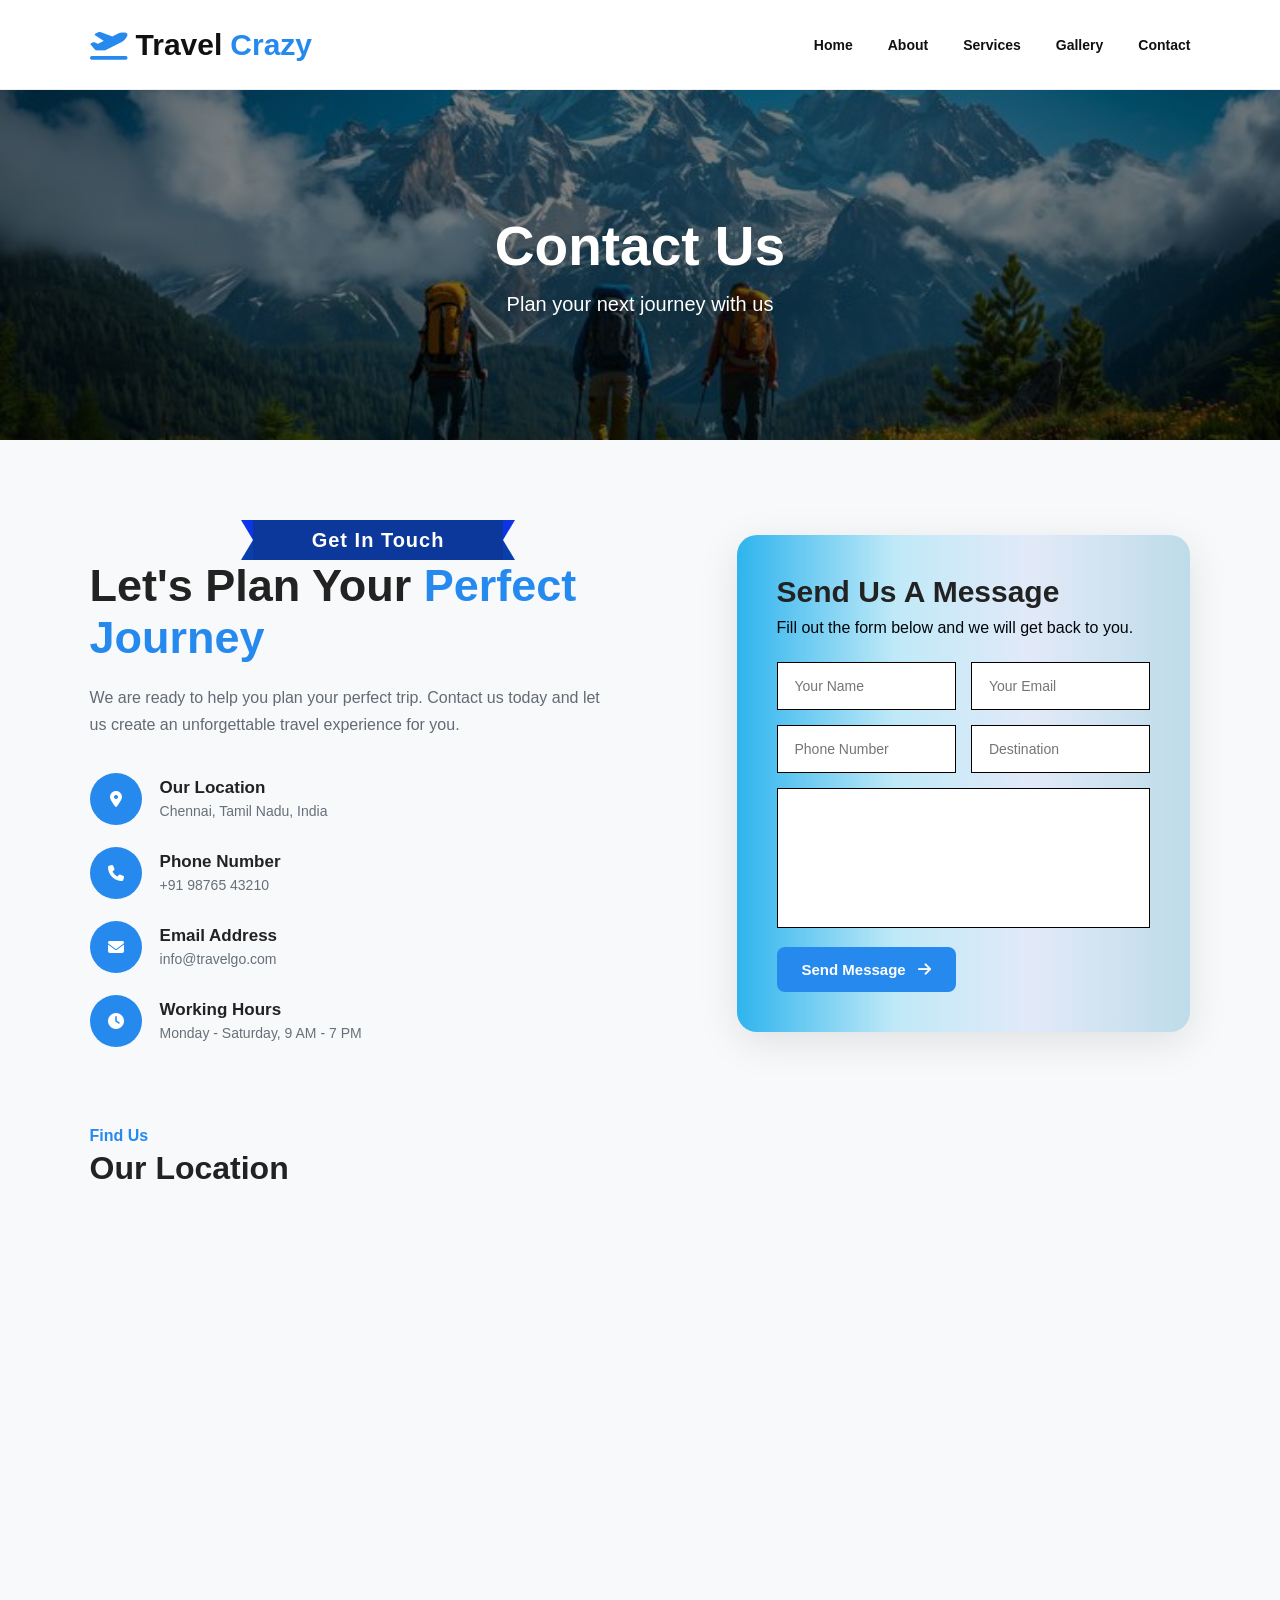
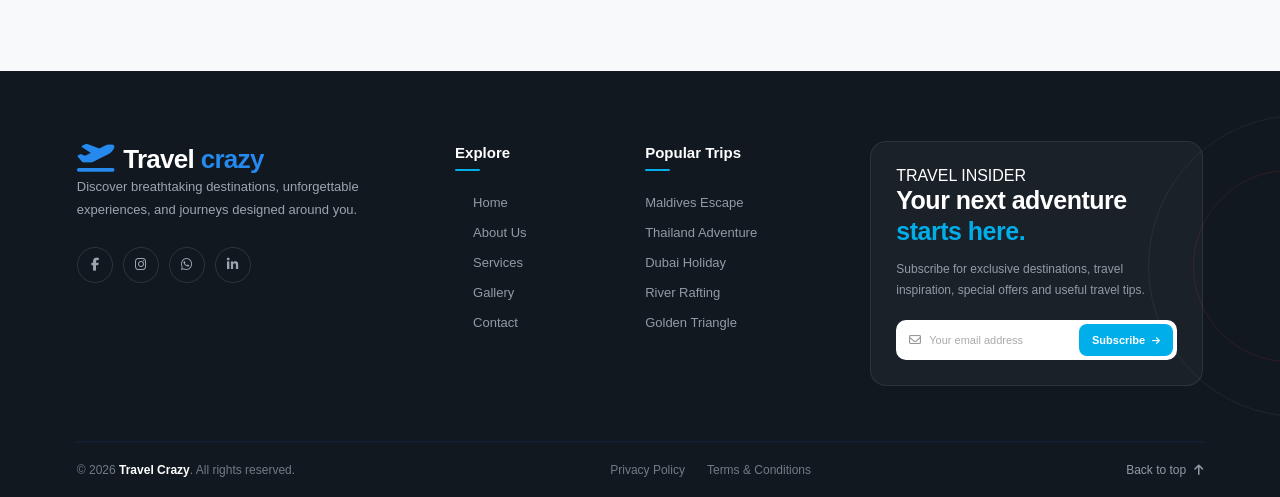
<file: contact.html>
<!DOCTYPE html>
<html lang="en">
<head>
    <meta charset="UTF-8">
    <meta name="viewport" content="width=device-width, initial-scale=1.0">
    <title>TravelGo - Home</title>
    <link rel="stylesheet" href="style.css">
    <link
        rel="stylesheet"
        href="https://cdnjs.cloudflare.com/ajax/libs/font-awesome/6.5.2/css/all.min.css">
</head>

<body>
  <!-- ================= NAVBAR ================= -->
<nav class="navbar">
    <!-- Logo -->
    <a href="index.html" class="logo">
        <i class="fa-solid fa-plane-departure"></i>
        Travel<span>Crazy</span>
    </a>
    <!-- Hamburger Button -->
    <button class="menu-toggle" id="menuToggle" aria-label="Open Menu">
        <i class="fa-solid fa-bars"></i>
    </button>
    <!-- Navigation Links -->
    <div class="nav-links" id="navLinks">
        <a href="index.html">Home</a>
        <a href="services1.html">About</a>
        <a href="services.html">Services</a>
        <a href="gallery.html">Gallery</a>
        <a href="contact.html">Contact</a>
    </div>
</nav>
    <!-- Page Banner -->
    <section class="page-banner">
      <div>
        <h1>Contact Us</h1>
        <p>Plan your next journey with us</p>
      </div>
    </section>
    <!-- Contact Section -->
    <section class="contact-section">
      <div class="contact-container">
        <!-- Contact Information -->
        <div class="contact-info">
          <span class="ribbon"> Get In Touch </span>
          <h2>
            Let's Plan Your
            <span>Perfect Journey</span>
          </h2>
          <p class="contact-description">
            We are ready to help you plan your perfect trip. Contact us today
            and let us create an unforgettable travel experience for you.
          </p>
          <div class="contact-details">
            <div class="contact-item">
              <div class="contact-icon">
                <i class="fa-solid fa-location-dot"></i>
              </div>
              <div>
                <h3>Our Location</h3>
                <p>Chennai, Tamil Nadu, India</p>
              </div>
            </div>
            <div class="contact-item">
              <div class="contact-icon">
                <i class="fa-solid fa-phone"></i>
              </div>
              <div>
                <h3>Phone Number</h3>
                <p>+91 98765 43210</p>
              </div>
            </div>
            <div class="contact-item">
              <div class="contact-icon">
                <i class="fa-solid fa-envelope"></i>
              </div>
              <div>
                <h3>Email Address</h3>
                <p>info@travelgo.com</p>
              </div>
            </div>
            <div class="contact-item">
              <div class="contact-icon">
                <i class="fa-solid fa-clock"></i>
              </div>
              <div>
                <h3>Working Hours</h3>
                <p>Monday - Saturday, 9 AM - 7 PM</p>
              </div>
            </div>
          </div>
        </div>
        <!-- Contact Form -->
        <div class="contact-form-box">
          <h2>Send Us A Message</h2>
          <p>Fill out the form below and we will get back to you.</p>
          <form class="contact-form">
            <div class="form-row">
              <input type="text" placeholder="Your Name" required />
              <input type="email" placeholder="Your Email" required />
            </div>
            <div class="form-row">
              <input type="tel" placeholder="Phone Number" />
              <input type="text" placeholder="Destination" />
            </div>
            <textarea placeholder="Your Message" required> </textarea>
            <button type="submit">
              Send Message
              <i class="fa-solid fa-arrow-right"></i>
            </button>
          </form>
        </div>
      </div>
    </section>
    <!-- Map -->
    <section class="map-section">
      <div class="map-container">
        <div class="map-title">
          <span>Find Us</span>
          <h2>Our Location</h2>
        </div>
        <iframe
          src="https://www.google.com/maps?q=Chennai%20Tamil%20Nadu&output=embed"
          loading="lazy"
        >
        </iframe>
      </div>
    </section>
    <!-- =========================
     TRAVEL crazy  FOOTER
========================= -->
    <footer class="travel-footer" id="footer">
      <div class="footer-wrapper">
        <div class="footer-brand-section">
          <div class="brand-logo">
            <span class="brand-icon">
              <i class="fa-solid fa-plane-departure"></i>
            </span>
            <span class="brand-name"> Travel<span> crazy</span> </span>
          </div>
          <p class="brand-description">
            Discover breathtaking destinations, unforgettable experiences, and
            journeys designed around you.
          </p>
          <div class="footer-socials">
            <a
              href="https://www.facebook.com"
              target="_blank"
              aria-label="Facebook"
            >
              <i class="fa-brands fa-facebook-f"></i>
            </a>
            <a
              href="https://www.instagram.com"
              target="_blank"
              aria-label="Instagram"
            >
              <i class="fa-brands fa-instagram"></i>
            </a>
            <a
              href="https://www.whatsapp.com"
              target="_blank"
              aria-label="WhatsApp"
            >
              <i class="fa-brands fa-whatsapp"></i>
            </a>
            <a
              href="https://www.linkedin.com"
              target="_blank"
              aria-label="LinkedIn"
            >
              <i class="fa-brands fa-linkedin-in"></i>
            </a>
          </div>
        </div>
        <div class="footer-links">
          <div class="footer-column">
            <h3>Explore</h3>
            <a href="index.html">
              <span>01</span>
              Home
            </a>
            <a href="services1.html">
              <span>02</span>
              About Us
            </a>
            <a href="services.html">
              <span>03</span>
              Services
            </a>
            <a href="gallery.html">
              <span>04</span>
              Gallery
            </a>
            <a href="contact.html">
              <span>05</span>
              Contact
            </a>
          </div>
          <!-- Popular Trips -->
          <div class="footer-column">
            <h3>Popular Trips</h3>
            <a href="#">Maldives Escape</a>
            <a href="#">Thailand Adventure</a>
            <a href="#">Dubai Holiday</a>
            <a href="#">River Rafting</a>
            <a href="#">Golden Triangle</a>
          </div>
        </div>
        <div class="footer-newsletter">
          <div class="newsletter-tag">TRAVEL INSIDER</div>
          <h2>
            Your next adventure
            <span>starts here.</span>
          </h2>
          <p>
            Subscribe for exclusive destinations, travel inspiration, special
            offers and useful travel tips.
          </p>
          <form class="travel-subscribe">
            <div class="input-wrapper">
              <i class="fa-regular fa-envelope"></i>
              <input type="email" placeholder="Your email address" required />
            </div>
            <button type="submit">
              Subscribe
              <i class="fa-solid fa-arrow-right"></i>
            </button>
          </form>
        </div>
      </div>
      <div class="footer-bottom">
        <p>© 2026 <strong>Travel Crazy</strong>. All rights reserved.</p>
        <div class="footer-bottom-links">
          <a href="#">Privacy Policy</a>
          <a href="#">Terms & Conditions</a>
        </div>
        <div class="back-top">
          <a href="#top">
            Back to top
            <i class="fa-solid fa-arrow-up"></i>
          </a>
        </div>
      </div>
    </footer>
    <script>
  {
        const menuToggle = document.getElementById("menuToggle");
    const navLinks = document.getElementById("navLinks");
    menuToggle.addEventListener("click", function () {
        navLinks.classList.toggle("active");
        const icon = menuToggle.querySelector("i");
        if (navLinks.classList.contains("active")) {
            icon.classList.remove("fa-bars");
            icon.classList.add("fa-xmark");
        } else {
            icon.classList.remove("fa-xmark");
            icon.classList.add("fa-bars");
        }
    });
    document.querySelectorAll(".nav-links a").forEach(function(link) {
        link.addEventListener("click", function() {
            navLinks.classList.remove("active");
            const icon = menuToggle.querySelector("i");
            icon.classList.remove("fa-xmark");
            icon.classList.add("fa-bars");
        });
    });

  }
</script>
  </body>
</html>
</file>
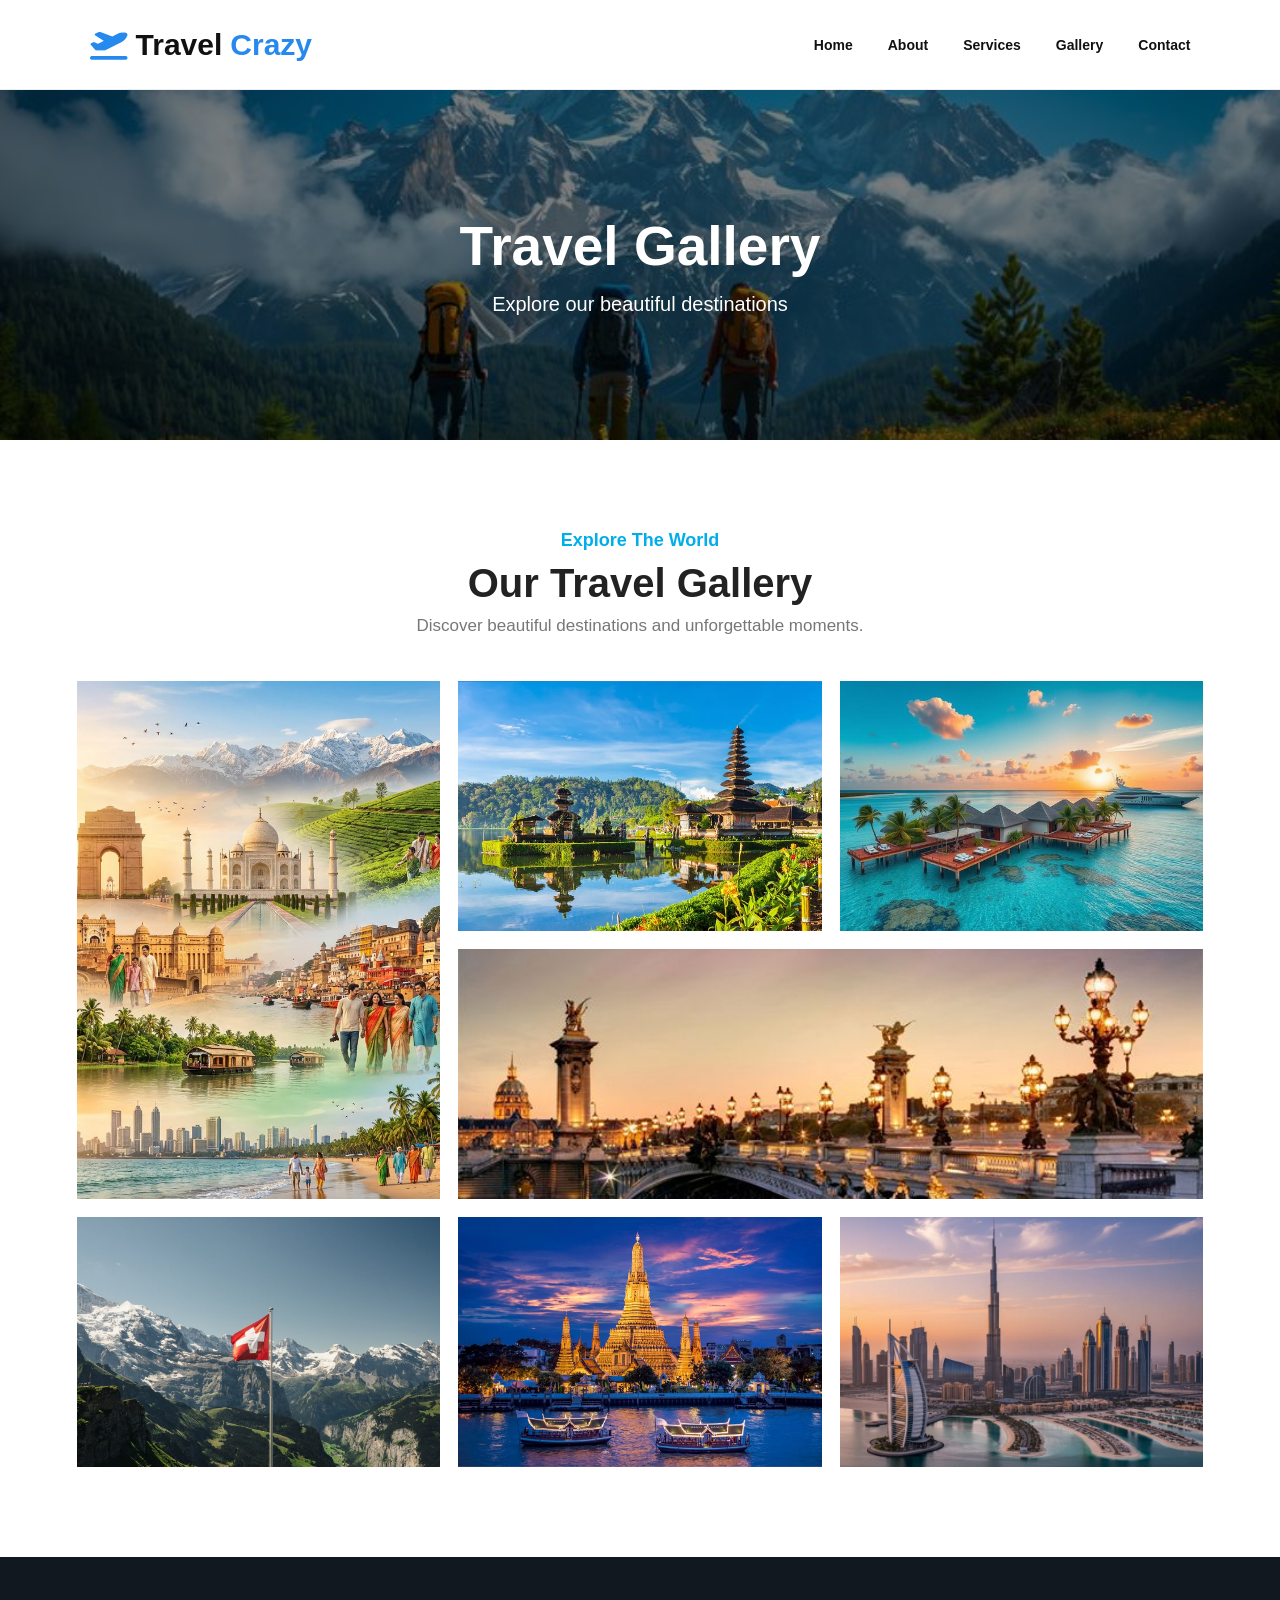
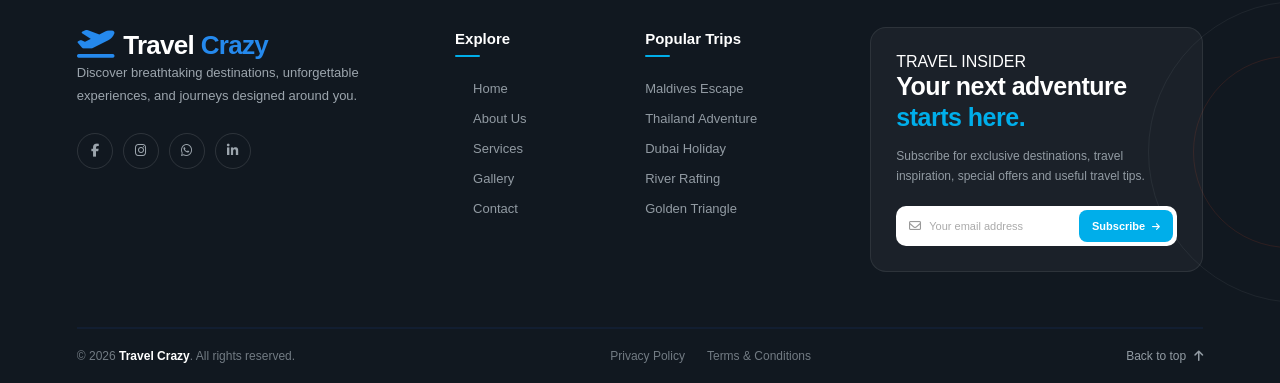
<file: gallery.html>
<!DOCTYPE html>
<html lang="en">
<head>
    <meta charset="UTF-8">
    <meta name="viewport" content="width=device-width, initial-scale=1.0">
    <title>TravelGo - Home</title>
    <link rel="stylesheet" href="style.css">
   
    <link
        rel="stylesheet"
        href="https://cdnjs.cloudflare.com/ajax/libs/font-awesome/6.5.2/css/all.min.css">
</head>

<body>
  <!-- ================= NAVBAR ================= -->
<nav class="navbar">
    <!-- Logo -->
    <a href="index.html" class="logo">
        <i class="fa-solid fa-plane-departure"></i>
        Travel<span>Crazy</span>
    </a>
    <!-- Hamburger Button -->
    <button class="menu-toggle" id="menuToggle" aria-label="Open Menu">
        <i class="fa-solid fa-bars"></i>
    </button>
    <!-- Navigation Links -->
    <div class="nav-links" id="navLinks">
        <a href="index.html">Home</a>
        <a href="services1.html">About</a>
        <a href="services.html">Services</a>
        <a href="gallery.html">Gallery</a>
        <a href="contact.html">Contact</a>
    </div>
</nav>
    <!-- Banner -->
    <section class="page-banner">
      <h1>Travel Gallery</h1>
      <p>Explore our beautiful destinations</p>
    </section>
    <!-- Gallery -->
    <section class="gallery-section">
      <div class="gallery-title">
        <span>Explore The World</span>
        <h2>Our Travel Gallery</h2>
        <p>Discover beautiful destinations and unforgettable moments.</p>
      </div>
      <div class="gallery">
        <!-- India -->
        <div class="gallery-item big">
          <img src="image/7133a3d5f377f4a4d50d04f3a6cac992.jpg" alt="India Tour" />
          <div class="gallery-overlay">
            <h3>India</h3>
            <p>Explore Incredible India</p>
          </div>
        </div>
        <!-- Bali -->
        <div class="gallery-item">
          <img src="image/797f10311478899b73037d563d76b7f4.jpg" alt="Bali" />
          <div class="gallery-overlay">
            <h3>Bali</h3>
            <p>Tropical Adventure</p>
          </div>
        </div>
        <!-- Maldives -->
        <div class="gallery-item">
          <img src="image/7bc7cc93c780283bafe2fce40c03a6d5.jpg" alt="Maldives" />
          <div class="gallery-overlay">
            <h3>Maldives</h3>
            <p>Beautiful Beaches</p>
          </div>
        </div>
        <!-- Paris -->
        <div class="gallery-item wide">
          <img src="image/dac0ec346411ab68eb481ecce43ade03.jpg" alt="Paris" />
          <div class="gallery-overlay">
            <h3>Paris</h3>
            <p>City of Love</p>
          </div>
        </div>
        <!-- Switzerland -->
        <div class="gallery-item">
          <img
            src="image/11832a73fb401b21a5996a3f3d1e3143.jpg"
            alt="Switzerland"
          />
          <div class="gallery-overlay">
            <h3>Switzerland</h3>
            <p>Mountain Escape</p>
          </div>
        </div>
        <!-- Thailand -->
        <div class="gallery-item">
          <img src="image/2a0fc56c63ed836b7a4e2151179c2edf.jpg" alt="Thailand" />
          <div class="gallery-overlay">
            <h3>Thailand</h3>
            <p>Discover Paradise</p>
          </div>
        </div>
        <!-- Dubai -->
        <div class="gallery-item">
          <img
            src="image/e64557dc736a16818349b81e895a8828.jpg"
            alt="Switzerland"
          />
          <div class="gallery-overlay">
            <h3>Dubai</h3>
            <p>Mountain Escape</p>
          </div>
      </div>
    </section>
    <!-- =========================
     TRAVELGO FOOTER
========================= -->
<footer class="travel-footer" id="footer">
    <div class="footer-wrapper">
        <div class="footer-brand-section">
            <div class="brand-logo">
                <span class="brand-icon">
                    <i class="fa-solid fa-plane-departure"></i>
                </span>
                <span class="brand-name">
                    Travel<span> Crazy</span>
                </span>
            </div>
            <p class="brand-description">
                Discover breathtaking destinations, unforgettable
                experiences, and journeys designed around you.
            </p>
            <div class="footer-socials">
                <a href="https://www.facebook.com"
                   target="_blank"
                   aria-label="Facebook">
                    <i class="fa-brands fa-facebook-f"></i>
                </a>
                <a href="https://www.instagram.com"
                   target="_blank"
                   aria-label="Instagram">
                    <i class="fa-brands fa-instagram"></i>
                </a>
                <a href="https://www.whatsapp.com"
                   target="_blank"
                   aria-label="WhatsApp">
                    <i class="fa-brands fa-whatsapp"></i>
                </a>
                <a href="https://www.linkedin.com"
                   target="_blank"
                   aria-label="LinkedIn">
                    <i class="fa-brands fa-linkedin-in"></i>
                </a>
            </div>
        </div>
        <div class="footer-links">
            <div class="footer-column">
                <h3>Explore</h3>
                <a href="index.html">
                    <span>01</span>
                    Home
                </a>
                <a href="services1.html">
                    <span>02</span>
                    About Us
                </a>
                <a href="services.html">
                    <span>03</span>
                    Services
                </a>
                <a href="gallery.html">
                    <span>04</span>
                    Gallery
                </a>
                <a href="contact.html">
                    <span>05</span>
                    Contact
                </a>
            </div>
            <!-- Popular Trips -->
            <div class="footer-column">
                <h3>Popular Trips</h3>
                <a href="#">Maldives Escape</a>
                <a href="#">Thailand Adventure</a>
                <a href="#">Dubai Holiday</a>
                <a href="#">River Rafting</a>
                <a href="#">Golden Triangle</a>
            </div>
        </div>
        <div class="footer-newsletter">
            <div class="newsletter-tag">
                TRAVEL INSIDER
            </div>
            <h2>
                Your next adventure
                <span>starts here.</span>
            </h2>
            <p>
                Subscribe for exclusive destinations, travel inspiration,
                special offers and useful travel tips.
            </p>
            <form class="travel-subscribe">
                <div class="input-wrapper">
                    <i class="fa-regular fa-envelope"></i>
                    <input
                        type="email"
                        placeholder="Your email address"
                        required
                    >
                </div>
                <button type="submit">
                    Subscribe
                    <i class="fa-solid fa-arrow-right"></i>
                </button>
            </form>
        </div>
    </div>
    <div class="footer-bottom">
        <p>
            © 2026 <strong>Travel Crazy</strong>. All rights reserved.
        </p>
        <div class="footer-bottom-links">
            <a href="#">Privacy Policy</a>
            <a href="#">Terms & Conditions</a>
        </div>
        <div class="back-top">
            <a href="#top">
                Back to top
                <i class="fa-solid fa-arrow-up"></i>
            </a>
        </div>
    </div>
</footer>
<script>
  {
        const menuToggle = document.getElementById("menuToggle");
    const navLinks = document.getElementById("navLinks");
    menuToggle.addEventListener("click", function () {
        navLinks.classList.toggle("active");
        const icon = menuToggle.querySelector("i");
        if (navLinks.classList.contains("active")) {
            icon.classList.remove("fa-bars");
            icon.classList.add("fa-xmark");
        } else {
            icon.classList.remove("fa-xmark");
            icon.classList.add("fa-bars");
        }
    });
    document.querySelectorAll(".nav-links a").forEach(function(link) {
        link.addEventListener("click", function() {
            navLinks.classList.remove("active");
            const icon = menuToggle.querySelector("i");
            icon.classList.remove("fa-xmark");
            icon.classList.add("fa-bars");
        });
    });

  }
</script>
</body>
</html>
</file>
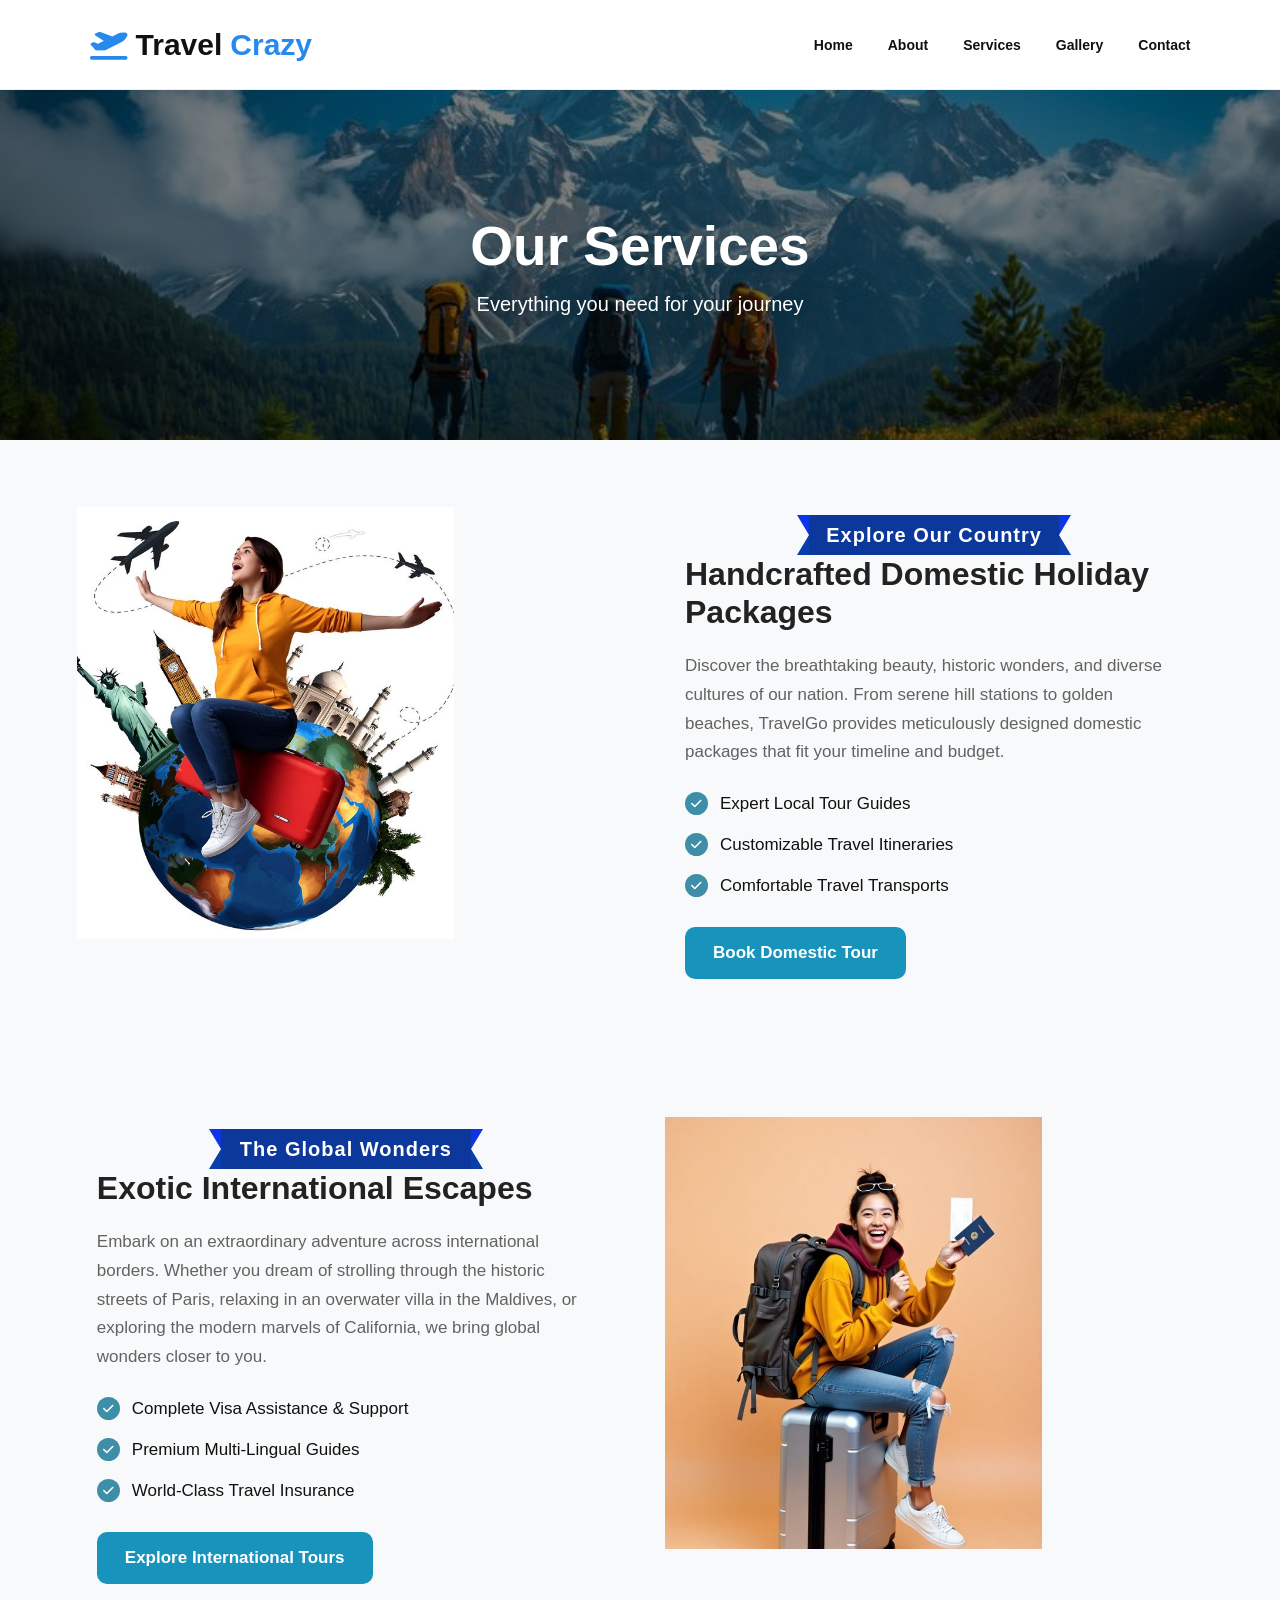
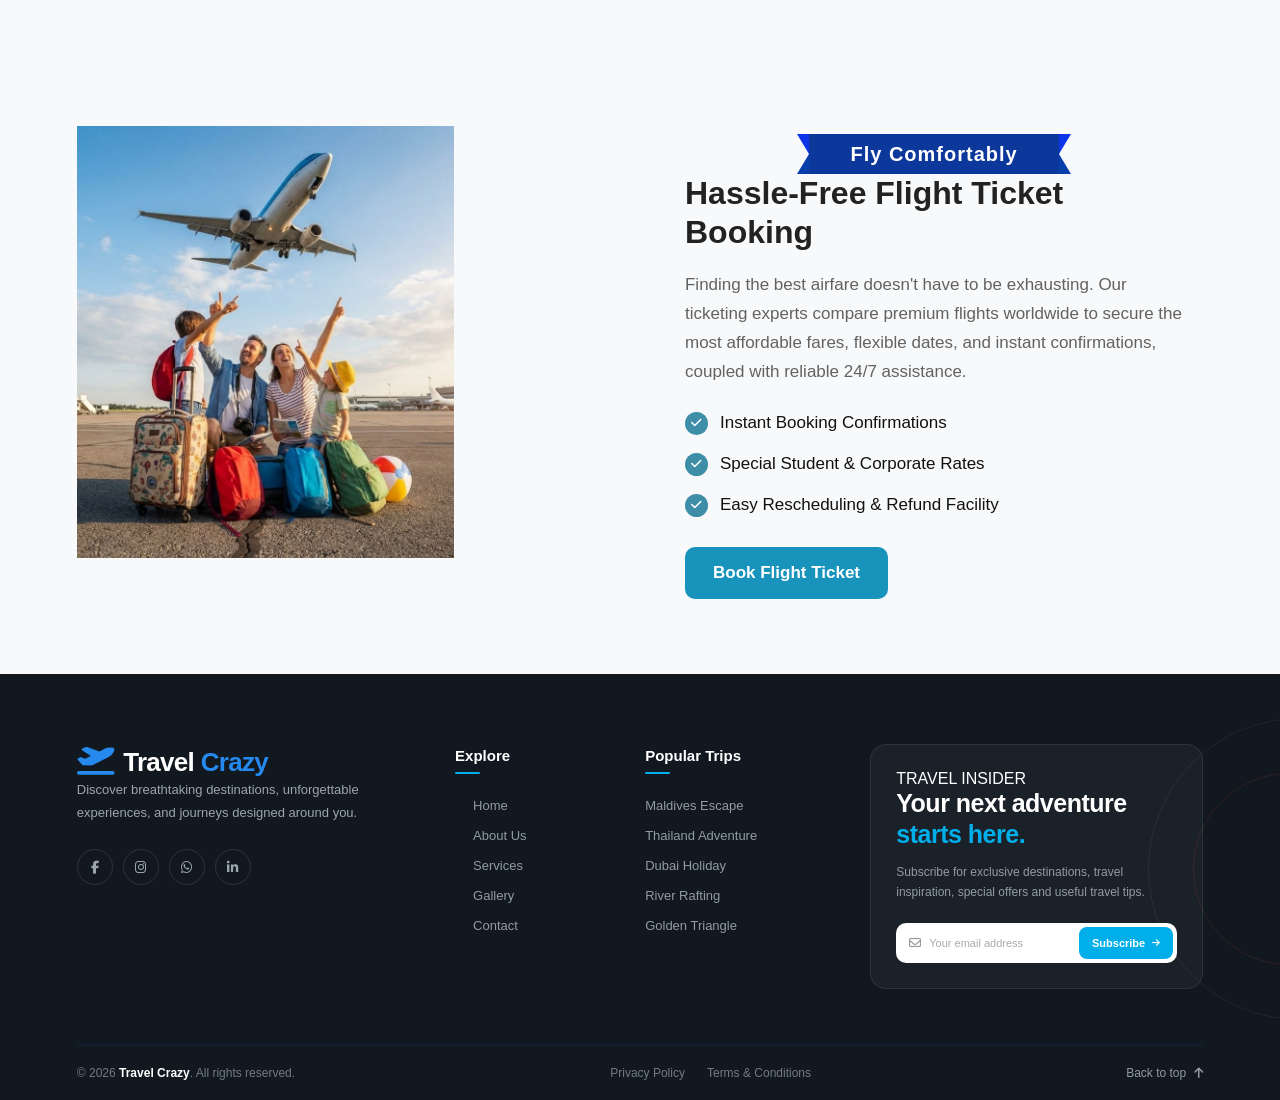
<file: services.html>
<!DOCTYPE html>
<html lang="en">
<head>
    <meta charset="UTF-8">
    <meta name="viewport" content="width=device-width, initial-scale=1.0">
    <title>TravelGo - Home</title>
    <link rel="stylesheet" href="style.css">
    <link
        rel="stylesheet"
        href="https://cdnjs.cloudflare.com/ajax/libs/font-awesome/6.5.2/css/all.min.css">
</head>

<body>
  <!-- ================= NAVBAR ================= -->
<nav class="navbar">
    <!-- Logo -->
    <a href="index.html" class="logo">
        <i class="fa-solid fa-plane-departure"></i>
        Travel<span>Crazy</span>
    </a>
    <!-- Hamburger Button -->
    <button class="menu-toggle" id="menuToggle" aria-label="Open Menu">
        <i class="fa-solid fa-bars"></i>
    </button>
    <!-- Navigation Links -->
    <div class="nav-links" id="navLinks">
        <a href="index.html">Home</a>
        <a href="services1.html">About</a>
        <a href="services.html">Services</a>
        <a href="gallery.html">Gallery</a>
        <a href="contact.html">Contact</a>
    </div>
</nav>
    <section class="page-banner">
      <h1>Our Services</h1>
      <p>Everything you need for your journey</p>
    </section>
    <!-- Service 1 -->
    <section class="service-row">
      <div class="service-image">
        <img
          src="image/0c7bac2d156cd21f86a0bba1d0b76ee0.jpg"
          alt="Domestic Holiday Packages"
        />
      </div>
      <div class="service-content">
        <span class="ribbon">Explore Our Country</span>
        <h1>Handcrafted Domestic Holiday Packages</h1>
        <p>
          Discover the breathtaking beauty, historic wonders, and diverse
          cultures of our nation. From serene hill stations to golden beaches,
          TravelGo provides meticulously designed domestic packages that fit
          your timeline and budget.
        </p>
        <ul>
          <li>
            <i class="fa-solid fa-check"></i>
            Expert Local Tour Guides
          </li>
          <li>
            <i class="fa-solid fa-check"></i>
            Customizable Travel Itineraries
          </li>
          <li>
            <i class="fa-solid fa-check"></i>
            Comfortable Travel Transports
          </li>
        </ul>
        <a href="contact.html" class="service-btn"> Book Domestic Tour </a>
      </div>
    </section>
    <!-- Service 2 -->
    <section class="service-row reverse">
      <div class="service-content">
        <span class="ribbon">The Global Wonders</span>
        <h1>Exotic International Escapes</h1>
        <p>
          Embark on an extraordinary adventure across international borders.
          Whether you dream of strolling through the historic streets of Paris,
          relaxing in an overwater villa in the Maldives, or exploring the
          modern marvels of California, we bring global wonders closer to you.
        </p>
        <ul>
          <li>
            <i class="fa-solid fa-check"></i>
            Complete Visa Assistance & Support
          </li>
          <li>
            <i class="fa-solid fa-check"></i>
            Premium Multi-Lingual Guides
          </li>
          <li>
            <i class="fa-solid fa-check"></i>
            World-Class Travel Insurance
          </li>
        </ul>
        <a href="contact.html" class="service-btn">
          Explore International Tours
        </a>
      </div>
      <div class="service-image">
        <img
          src="image/16dc529a19bf3df118ee321bd08ca4f0.jpg"
          alt="International Tours"
        />
      </div>
    </section>
    <!-- Service 3 -->
    <section class="service-row">
      <div class="service-image">
        <img
          src="image/64ed7569f1eee7414692798583468ef8.jpg"
          alt="Flight Ticket Booking"
        />
      </div>
      <div class="service-content">
        <span class="ribbon">Fly Comfortably</span>
        <h1>Hassle-Free Flight Ticket Booking</h1>
        <p>
          Finding the best airfare doesn't have to be exhausting. Our ticketing
          experts compare premium flights worldwide to secure the most
          affordable fares, flexible dates, and instant confirmations, coupled
          with reliable 24/7 assistance.
        </p>
        <ul>
          <li>
            <i class="fa-solid fa-check"></i>
            Instant Booking Confirmations
          </li>
          <li>
            <i class="fa-solid fa-check"></i>
            Special Student & Corporate Rates
          </li>
          <li>
            <i class="fa-solid fa-check"></i>
            Easy Rescheduling & Refund Facility
          </li>
        </ul>
        <a href="contact.html" class="service-btn"> Book Flight Ticket </a>
      </div>
    </section>
    <!-- =========================
     TRAVELGO FOOTER
========================= -->
    <footer class="travel-footer" id="footer">
      <div class="footer-wrapper">
        <div class="footer-brand-section">
          <div class="brand-logo">
            <span class="brand-icon">
              <i class="fa-solid fa-plane-departure"></i>
            </span>
            <span class="brand-name"> Travel<span> Crazy</span> </span>
          </div>
          <p class="brand-description">
            Discover breathtaking destinations, unforgettable experiences, and
            journeys designed around you.
          </p>
          <div class="footer-socials">
            <a
              href="https://www.facebook.com"
              target="_blank"
              aria-label="Facebook"
            >
              <i class="fa-brands fa-facebook-f"></i>
            </a>
            <a
              href="https://www.instagram.com"
              target="_blank"
              aria-label="Instagram"
            >
              <i class="fa-brands fa-instagram"></i>
            </a>
            <a
              href="https://www.whatsapp.com"
              target="_blank"
              aria-label="WhatsApp"
            >
              <i class="fa-brands fa-whatsapp"></i>
            </a>
            <a
              href="https://www.linkedin.com"
              target="_blank"
              aria-label="LinkedIn"
            >
              <i class="fa-brands fa-linkedin-in"></i>
            </a>
          </div>
        </div>
        <div class="footer-links">
          <div class="footer-column">
            <h3>Explore</h3>
            <a href="index.html">
              <span>01</span>
              Home
            </a>
            <a href="services1.html">
              <span>02</span>
              About Us
            </a>
            <a href="services.html">
              <span>03</span>
              Services
            </a>
            <a href="gallery.html">
              <span>04</span>
              Gallery
            </a>
            <a href="contact.html">
              <span>05</span>
              Contact
            </a>
          </div>
          <!-- Popular Trips -->
          <div class="footer-column">
            <h3>Popular Trips</h3>
            <a href="#">Maldives Escape</a>
            <a href="#">Thailand Adventure</a>
            <a href="#">Dubai Holiday</a>
            <a href="#">River Rafting</a>
            <a href="#">Golden Triangle</a>
          </div>
        </div>
        <div class="footer-newsletter">
          <div class="newsletter-tag">TRAVEL INSIDER</div>
          <h2>
            Your next adventure
            <span>starts here.</span>
          </h2>
          <p>
            Subscribe for exclusive destinations, travel inspiration, special
            offers and useful travel tips.
          </p>
          <form class="travel-subscribe">
            <div class="input-wrapper">
              <i class="fa-regular fa-envelope"></i>
              <input type="email" placeholder="Your email address" required />
            </div>
            <button type="submit">
              Subscribe
              <i class="fa-solid fa-arrow-right"></i>
            </button>
          </form>
        </div>
      </div>
      <div class="footer-bottom">
        <p>© 2026 <strong>Travel Crazy</strong>. All rights reserved.</p>
        <div class="footer-bottom-links">
          <a href="#">Privacy Policy</a>
          <a href="#">Terms & Conditions</a>
        </div>
        <div class="back-top">
          <a href="#top">
            Back to top
            <i class="fa-solid fa-arrow-up"></i>
          </a>
        </div>
      </div>
    </footer>
    <script>
  {
        const menuToggle = document.getElementById("menuToggle");
    const navLinks = document.getElementById("navLinks");
    menuToggle.addEventListener("click", function () {
        navLinks.classList.toggle("active");
        const icon = menuToggle.querySelector("i");
        if (navLinks.classList.contains("active")) {
            icon.classList.remove("fa-bars");
            icon.classList.add("fa-xmark");
        } else {
            icon.classList.remove("fa-xmark");
            icon.classList.add("fa-bars");
        }
    });
    document.querySelectorAll(".nav-links a").forEach(function(link) {
        link.addEventListener("click", function() {
            navLinks.classList.remove("active");
            const icon = menuToggle.querySelector("i");
            icon.classList.remove("fa-xmark");
            icon.classList.add("fa-bars");
        });
    });

  }
</script>
  </body>
</html>
</file>
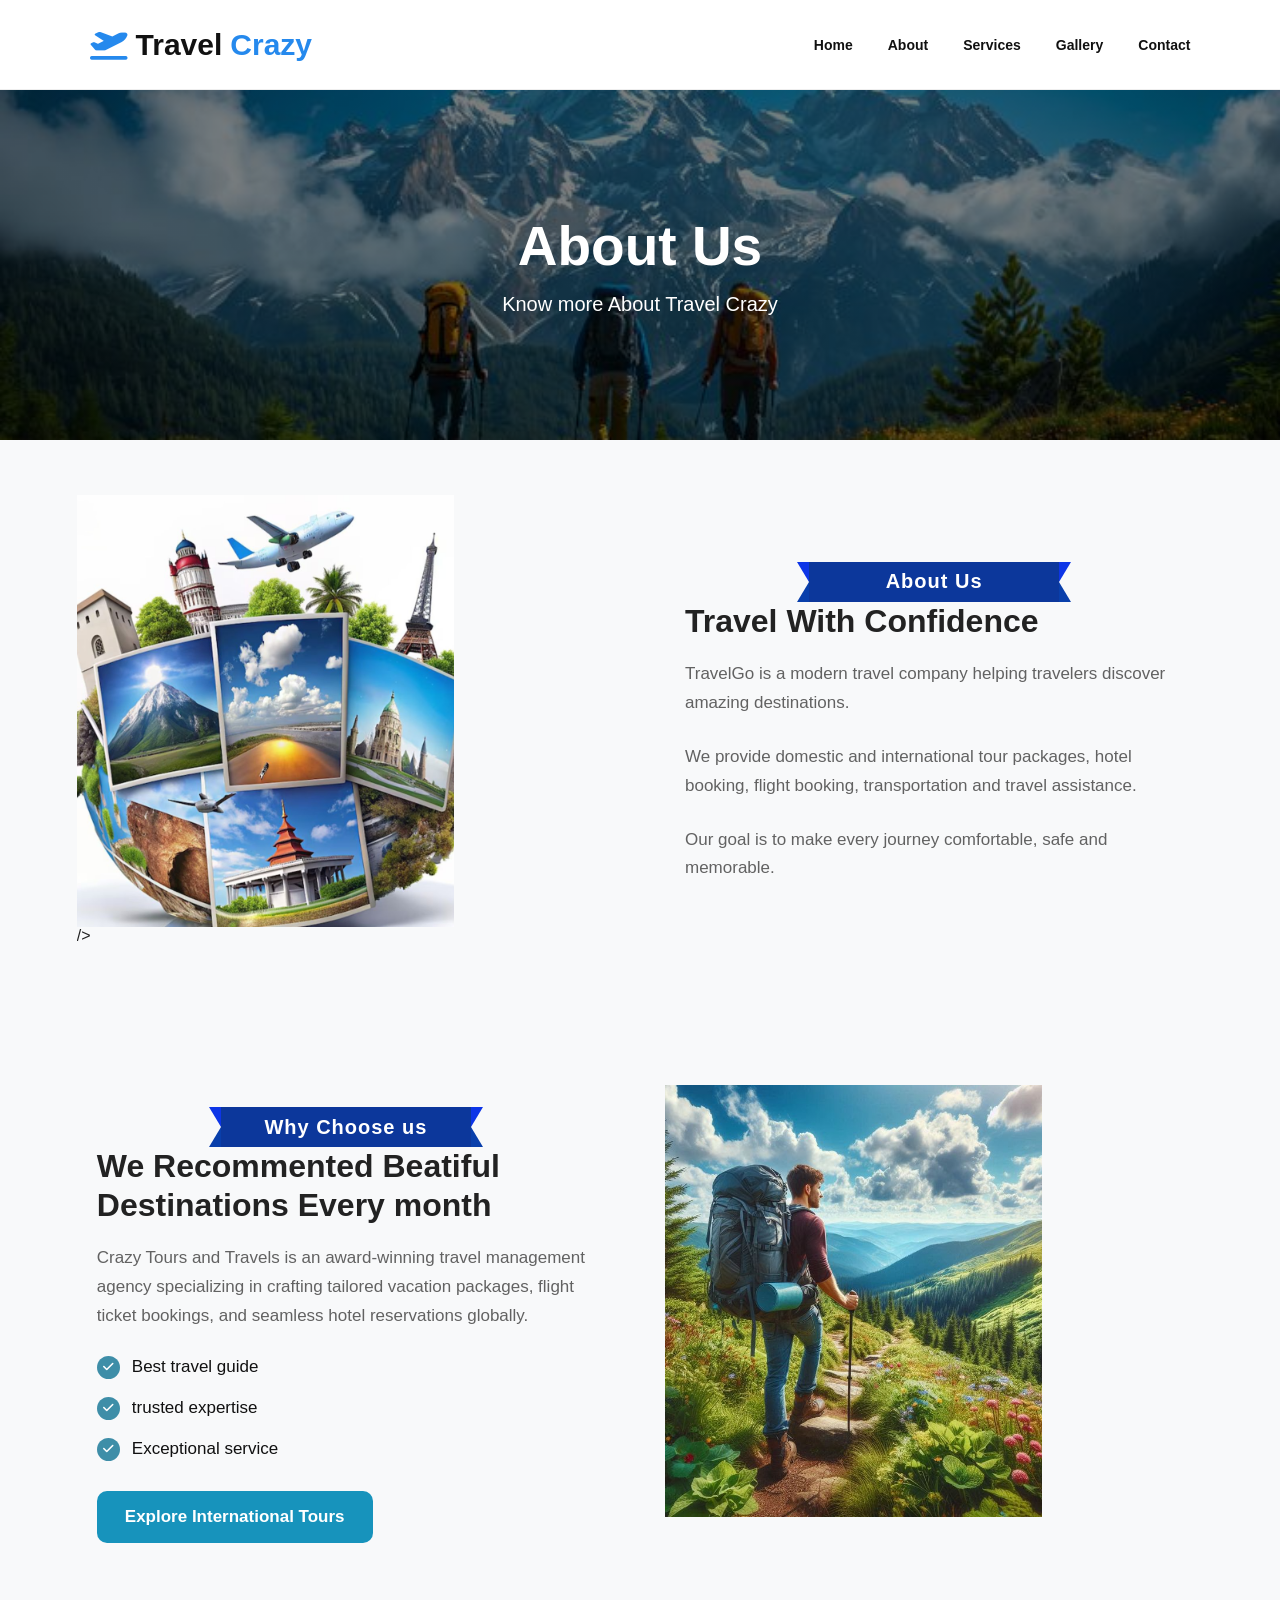
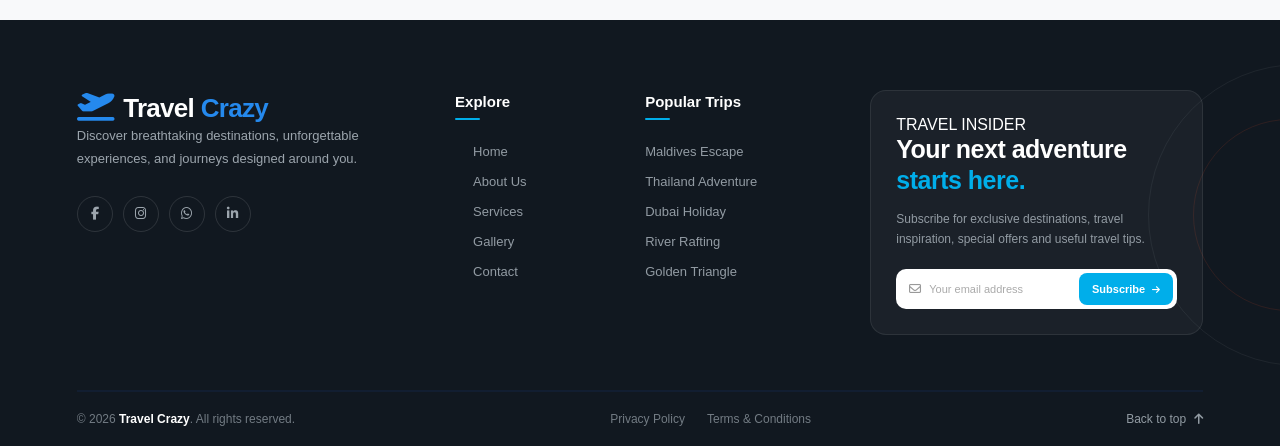
<file: services1.html>
<!DOCTYPE html>
<html lang="en">
<head>
    <meta charset="UTF-8">
    <meta name="viewport" content="width=device-width, initial-scale=1.0">
    <title>TravelGo - Home</title>
    <link rel="stylesheet" href="style.css">
    <link
        rel="stylesheet"
        href="https://cdnjs.cloudflare.com/ajax/libs/font-awesome/6.5.2/css/all.min.css">
</head>

<body>
  <!-- ================= NAVBAR ================= -->
<nav class="navbar">
    <!-- Logo -->
    <a href="index.html" class="logo">
        <i class="fa-solid fa-plane-departure"></i>
        Travel<span>Crazy</span>
    </a>
    <!-- Hamburger Button -->
    <button class="menu-toggle" id="menuToggle" aria-label="Open Menu">
        <i class="fa-solid fa-bars"></i>
    </button>
    <!-- Navigation Links -->
    <div class="nav-links" id="navLinks">
        <a href="index.html">Home</a>
        <a href="services1.html">About</a>
        <a href="services.html">Services</a>
        <a href="gallery.html">Gallery</a>
        <a href="contact.html">Contact</a>
    </div>
</nav>
    <section class="page-banner">
      <h1>About Us</h1>
      <p>Know more About Travel Crazy</p>
    </section>
    <!----about content 1-->
    <section class="service-row">
      <div class="service-image">
        <img src="image/737afde081bf9181cc9073c44cfc9176.jpg" alt="Travel" />
        />
      </div>
      <div class="service-content">
        <span class="ribbon">About Us</span>
        <h1>Travel With Confidence</h1>
        <p>
          TravelGo is a modern travel company helping travelers discover amazing
          destinations.
        </p>
        <p>
          We provide domestic and international tour packages, hotel booking,
          flight booking, transportation and travel assistance.
        </p>
        <p>
          Our goal is to make every journey comfortable, safe and memorable.
        </p>
      </div>
    </section>
    <!-- Service 2 -->
    <section class="service-row reverse">
      <div class="service-content">
        <span class="ribbon">Why Choose us</span>
        <h1>We Recommented Beatiful Destinations Every month</h1>
        <p>
          Crazy Tours and Travels is an award-winning travel management agency
          specializing in crafting tailored vacation packages, flight ticket
          bookings, and seamless hotel reservations globally.
        </p>
        <ul>
          <li>
            <i class="fa-solid fa-check"></i>
            Best travel guide
          </li>
          <li>
            <i class="fa-solid fa-check"></i>
            trusted expertise
          </li>
          <li>
            <i class="fa-solid fa-check"></i>
            Exceptional service
          </li>
        </ul>
        <a href="contact.html" class="service-btn">
          Explore International Tours
        </a>
      </div>
      <div class="service-image">
        <img
          src="image/058bff54adf86533f674c2dc581eb048.jpg"
          alt="International Tours"
        />
      </div>
    </section>
    <!-- =========================
     TRAVELGO FOOTER
========================= -->
    <footer class="travel-footer" id="footer">
      <div class="footer-wrapper">
        <div class="footer-brand-section">
          <div class="brand-logo">
            <span class="brand-icon">
              <i class="fa-solid fa-plane-departure"></i>
            </span>
            <span class="brand-name"> Travel<span> Crazy</span> </span>
          </div>
          <p class="brand-description">
            Discover breathtaking destinations, unforgettable experiences, and
            journeys designed around you.
          </p>
          <div class="footer-socials">
            <a
              href="https://www.facebook.com"
              target="_blank"
              aria-label="Facebook"
            >
              <i class="fa-brands fa-facebook-f"></i>
            </a>
            <a
              href="https://www.instagram.com"
              target="_blank"
              aria-label="Instagram"
            >
              <i class="fa-brands fa-instagram"></i>
            </a>
            <a
              href="https://www.whatsapp.com"
              target="_blank"
              aria-label="WhatsApp"
            >
              <i class="fa-brands fa-whatsapp"></i>
            </a>
            <a
              href="https://www.linkedin.com"
              target="_blank"
              aria-label="LinkedIn"
            >
              <i class="fa-brands fa-linkedin-in"></i>
            </a>
          </div>
        </div>
        <div class="footer-links">
          <div class="footer-column">
            <h3>Explore</h3>
            <a href="index.html">
              <span>01</span>
              Home
            </a>
            <a href="services1.html">
              <span>02</span>
              About Us
            </a>
            <a href="services.html">
              <span>03</span>
              Services
            </a>
            <a href="gallery.html">
              <span>04</span>
              Gallery
            </a>
            <a href="contact.html">
              <span>05</span>
              Contact
            </a>
          </div>
          <!-- Popular Trips -->
          <div class="footer-column">
            <h3>Popular Trips</h3>
            <a href="#">Maldives Escape</a>
            <a href="#">Thailand Adventure</a>
            <a href="#">Dubai Holiday</a>
            <a href="#">River Rafting</a>
            <a href="#">Golden Triangle</a>
          </div>
        </div>
        <div class="footer-newsletter">
          <div class="newsletter-tag">TRAVEL INSIDER</div>
          <h2>
            Your next adventure
            <span>starts here.</span>
          </h2>
          <p>
            Subscribe for exclusive destinations, travel inspiration, special
            offers and useful travel tips.
          </p>
          <form class="travel-subscribe">
            <div class="input-wrapper">
              <i class="fa-regular fa-envelope"></i>
              <input type="email" placeholder="Your email address" required />
            </div>
            <button type="submit">
              Subscribe
              <i class="fa-solid fa-arrow-right"></i>
            </button>
          </form>
        </div>
      </div>
      <div class="footer-bottom">
        <p>© 2026 <strong>Travel Crazy</strong>. All rights reserved.</p>
        <div class="footer-bottom-links">
          <a href="#">Privacy Policy</a>
          <a href="#">Terms & Conditions</a>
        </div>
        <div class="back-top">
          <a href="#top">
            Back to top
            <i class="fa-solid fa-arrow-up"></i>
          </a>
        </div>
      </div>
    </footer>
    <script>
  {
        const menuToggle = document.getElementById("menuToggle");
    const navLinks = document.getElementById("navLinks");
    menuToggle.addEventListener("click", function () {
        navLinks.classList.toggle("active");
        const icon = menuToggle.querySelector("i");
        if (navLinks.classList.contains("active")) {
            icon.classList.remove("fa-bars");
            icon.classList.add("fa-xmark");
        } else {
            icon.classList.remove("fa-xmark");
            icon.classList.add("fa-bars");
        }
    });
    document.querySelectorAll(".nav-links a").forEach(function(link) {
        link.addEventListener("click", function() {
            navLinks.classList.remove("active");
            const icon = menuToggle.querySelector("i");
            icon.classList.remove("fa-xmark");
            icon.classList.add("fa-bars");
        });
    });

  }
</script>
  </body>
</html>
</file>
<file: style.css>
* {
  margin: 0;
  padding: 0;
  box-sizing: border-box;
  scroll-behavior: smooth;
  font-family: Arial, sans-serif;
}
body {
  background: #f8f9fa;
  color: #222;
}
a {
  text-decoration: none;
}
img {
  width: 100%;
  display: block;
}
.container {
  width: 90%;
  max-width: 1200px;
  margin: auto;
}
section {
  padding: 80px 0;
}
/* ================= NAVBAR ================= */
.navbar {
  width: 100%;
  height: 90px;
  padding: 0 7%;
  display: flex;
  align-items: center;
  justify-content: space-between;
  background: #fff;
  position: relative;
  z-index: 9999;
  border-bottom: 1px solid #eee;
}
.logo {
  display: flex;
  align-items: center;
  gap: 8px;
  color: #111;
  font-size: 30px;
  font-weight: 700;
  white-space: nowrap;
}
.logo i,
.logo span {
  color: #2589ed;
  font-size: 30px;
}
.logo i {
  font-size: 30px;
}
.nav-links {
  display: flex;
  align-items: center;
  gap: 35px;
  margin-left: auto;
}
.nav-links a {
  position: relative;
  color: #111;
  font-size: 14px;
  font-weight: 600;
  padding: 10px 0;
  transition: 0.3s;
}
.nav-links a:hover {
  color: #2589ed;
}
.nav-links a::after {
  content: "";
  position: absolute;
  left: 0;
  bottom: 2px;
  width: 0;
  height: 2px;
  background: #2589ed;
  transition: 0.3s;
}
.nav-links a:hover::after {
  width: 100%;
}
/* ================= MENU BUTTON ================= */
.menu-toggle {
  display: none;
  width: 42px;
  height: 42px;
  border: none;
  background: #2589ed;
  color: #fff;
  border-radius: 8px;
  font-size: 20px;
  cursor: pointer;
  align-items: center;
  justify-content: center;
  transition: 0.3s;
}
.menu-toggle:hover {
  background: #111;
}
/* ================= Home ================= */
.home {
  position: relative;
  width: 95%;
  height: 625px;
  margin: 20px auto 40px;
  border-radius: 36px;
  overflow: hidden;
  isolation: isolate;
}
.home-image,
.home-overlay {
  position: absolute;
  inset: 0;
}
.home-image {
  background: url("image/2f38e217bf1a51b1d28cf427eab65b21.jpg") center/cover;
  z-index: -2;
}
.home-overlay {
  background: linear-gradient(
    90deg,
    rgba(190, 232, 250, 0.82),
    rgba(224, 241, 248, 0.58) 35%,
    rgba(255, 255, 255, 0.15) 65%,
    rgba(255, 221, 198, 0.25)
  );
  z-index: -1;
}
/* ================= STEPS ================= */
.steps {
  position: absolute;
  left: 86px;
  top: 124px;
  width: 30px;
  display: flex;
  flex-direction: column;
  align-items: center;
  z-index: 2;
}
.steps::before {
  content: "";
  position: absolute;
  top: 25px;
  bottom: 25px;
  width: 1px;
  background: rgba(255, 255, 255, 0.9);
  z-index: -1;
}
.step {
  width: 25px;
  height: 25px;
  margin-bottom: 48px;
  display: flex;
  align-items: center;
  justify-content: center;
  background: rgba(255, 255, 255, 0.85);
  border-radius: 50%;
}
.step span {
  font-size: 24px;
  color: #111;
}
/* ================= HOME CONTENT ================= */
.home-content {
  position: absolute;
  left: 143px;
  top: 133px;
  z-index: 3;
}
.small-title {
  display: block;
  margin-bottom: 22px;
  color: #00aeea;
  font-size: 24px;
  font-weight: 700;
}
.home-content h1 {
  color: #0b0b0b;
  font-size: clamp(50px, 5.3vw, 70px);
  line-height: 0.98;
  letter-spacing: -4px;
  font-weight: 800;
}
/* ================= HOME BUTTONS ================= */
.home-buttons {
  display: flex;
  align-items: center;
  gap: 12px;
  margin-top: 35px;
}
.trip-button {
  display: flex;
  align-items: center;
  gap: 17px;
  padding: 15px 20px 15px 25px;
  background: #2589ed;
  color: #fff;
  border-radius: 30px;
  font-size: 11px;
  font-weight: 600;
  transition: 0.3s;
}
.trip-button:hover {
  background: #111;
  transform: translateY(-3px);
}
/* ================= KNOW MORE ================= */
.know-more {
  position: absolute;
  right: 123px;
  bottom: 35px;
  width: 337px;
  height: 114px;
  padding: 20px 24px;
  display: flex;
  align-items: center;
  gap: 15px;
  background: rgba(255, 255, 255, 0.95);
  border-radius: 36px;
  box-shadow: 0 10px 30px rgba(0, 0, 0, 0.05);
  z-index: 5;
}
.know-icon {
  width: 62px;
  height: 62px;
  flex-shrink: 0;
  display: flex;
  align-items: center;
  justify-content: center;
  background: #2589ed;
  color: #fff;
  border-radius: 50%;
}
.know-icon i {
  font-size: 23px;
}
.know-text {
  flex: 1;
}
.know-text h3 {
  margin-bottom: 4px;
  font-size: 16px;
}
.know-text h4 {
  margin-bottom: 7px;
  font-size: 10px;
}
.know-text p {
  color: #999;
  font-size: 9px;
}
.know-arrow {
  padding: 10px;
  color: #111;
  font-size: 13px;
  transition: 0.3s;
}
.know-arrow:hover {
  color: #2589ed;
  transform: translateX(5px);
}
/* ================= SECTION TITLE ================= */
.section-title {
  margin-bottom: 40px;
  text-align: center;
}
.section-title h2 {
  margin-bottom: 10px;
  font-size: 38px;
}
.section-title p {
  color: #777;
}
.ribbon {
  position: relative;
  width: 250px;
  height: 40px;
  margin: auto;
  display: flex;
  align-items: center;
  justify-content: center;
  background: #0c379b;
  color: #fff;
  font-size: 20px;
  font-weight: bold;
  letter-spacing: 1px;
}
.ribbon::before,
.ribbon::after {
  content: "";
  position: absolute;
  top: 0;
  border-top: 20px solid #0d35e7;
  border-bottom: 20px solid #093fab;
}
.ribbon::before {
  left: -12px;
  border-left: 12px solid transparent;
}
.ribbon::after {
  right: -12px;
  border-right: 12px solid transparent;
}
/* ================= CARDS ================= */
.cards {
  display: grid;
  grid-template-columns: repeat(3, 1fr);
  gap: 25px;
}
.card {
  padding-bottom: 25px;
  background: #fff;
  border-radius: 15px;
  overflow: hidden;
  box-shadow: 0 5px 20px rgba(0, 0, 0, 0.1);
  text-align: center;
  transition: 0.4s;
}
.card:hover {
  transform: translateY(-8px);
}
.card img {
  height: 230px;
  object-fit: cover;
}
.card h3 {
  margin: 20px 15px 10px;
}
.card p {
  margin-bottom: 20px;
  padding: 0 20px;
  color: #777;
  line-height: 1.6;
}
/* ================================
   LATEST NEWS SECTION
================================ */
.latest-news {
  width: 100%;
  max-width: 1200px;
  margin: 0 auto;
  padding: 90px 30px;
  box-sizing: border-box;
}
.news-header {
  display: grid;
  grid-template-columns: 1fr 1fr;
  align-items: end;
  gap: 70px;
  margin-bottom: 55px;
}
.news-heading {
  max-width: 560px;
}
.news-title {
  margin: 0;
  color: #18212b;
  font-size: clamp(38px, 4vw, 58px);
  line-height: 1.08;
  font-weight: 700;
  letter-spacing: -1.5px;
}
.news-right {
  display: flex;
  flex-direction: column;
  align-items: flex-start;
  justify-content: flex-end;
  max-width: 500px;
  margin-left: auto;
}
.news-description {
  margin: 0 0 25px;
  color: #6f7780;
  font-size: 20px;
  line-height: 1.8;
}
.view-posts {
  display: inline-flex;
  align-items: center;
  justify-content: center;
  min-width: 150px;
  padding: 13px 25px;
  color: #ffffff;
  background: rgb(18, 228, 247);
  font-size: 14px;
  font-weight: 600;
  text-decoration: none;
  border-radius: 4px;
  transition: all 0.3s ease;
}
.view-posts:hover {
  background: #18212b;
  transform: translateY(-2px);
}
.posts-grid {
  display: grid;
  grid-template-columns: repeat(3, 1fr);
  gap: 28px;
}
.post-card {
  overflow: hidden;
  background: #ffffff;
  border: 1px solid #eeeeee;
  border-radius: 8px;
  transition:
    transform 0.3s ease,
    box-shadow 0.3s ease;
}
.post-card:hover {
  transform: translateY(-7px);
  box-shadow: 0 18px 45px rgba(0, 0, 0, 0.1);
}
.post-image {
  display: block;
  width: 100%;
  height: 260px;
  object-fit: cover;
  transition: transform 0.5s ease;
}
.post-card:hover .post-image {
  transform: scale(1.05);
}
.post-meta {
  display: flex;
  align-items: center;
  justify-content: space-between;
  gap: 15px;
  padding: 18px 20px;
}
.meta-item {
  display: flex;
  align-items: center;
  gap: 8px;
  color: #737b84;
  font-size: 13px;
  white-space: nowrap;
}
/* ================= ABOUT SECTION ================= */
.about-section {
  width: 100%;
  max-width: 1400px;
  min-height: 100vh;
  margin: 0 auto;
  padding: 40px 7%;
  display: grid;
  grid-template-columns: 320px 1fr;
  grid-template-rows: auto auto;
  column-gap: 55px;
  row-gap: 40px;
  align-items: center;
}
/* ================= IMAGES ================= */
.about-image {
  overflow: hidden;
  border-radius: 25px;
}
.about-image img {
  width: 100%;
  height: 100%;
  display: block;
  object-fit: cover;
  transition: 0.5s ease;
}
.about-image:hover img {
  transform: scale(1.06);
}
/* FIRST IMAGE */
.image-one {
  width: 320px;
  height: 425px;
  grid-column: 1;
  grid-row: 1;
}
/* ================= ABOUT CONTENT ================= */
.about-content {
  grid-column: 2;
  grid-row: 1;
  max-width: 850px;
}
.section-label {
  display: inline-block;
  padding: 10px 24px;
  margin-bottom: 20px;
  color: #2589ed;
  background: #eaf4ff;
  border-radius: 30px;
  font-size: 13px;
  font-weight: bold;
  letter-spacing: 2px;
}
.about-content h1 {
  margin-bottom: 20px;
  font-size: 48px;
  line-height: 1.1;
  font-weight: 700;
}
.about-content > p {
  max-width: 800px;
  margin-bottom: 30px;
  color: #555;
  font-size: 17px;
  line-height: 1.7;
}
/* ================= MISSION ================= */
.mission {
  width: 100%;
  max-width: 750px;
  padding: 22px 28px;
  background: #fff;
  border-radius: 14px;
}
.mission h3 {
  margin-bottom: 8px;
  color: #2589ed;
  font-size: 20px;
}
.mission p {
  color: #666;
  font-size: 15px;
  line-height: 1.6;
}
.trusted travel {
  width: 100%;
  max-width: 750px;
  padding: 22px 28px;
  background: #fff;
  border-radius: 14px;
}
.trusted travel h3 {
  margin-bottom: 8px;
  color: #2589ed;
  font-size: 20px;
}
.trusted travel p {
  color: #666;
  font-size: 15px;
  line-height: 1.6;
}
/*-------stats-----*/

.stats-container {
  width: 100%;
  max-width: 1100px;
  margin: 0 auto;
  background: lightskyblue;
  display: flex;
  align-items: center;
  justify-content: center;
  min-height: 200px;
  padding: 10px 40px;
  box-sizing: border-box;
}
.stat-item {
  flex: 1;
  display: flex;
  flex-direction: column;
  align-items: center;
  justify-content: center;
  text-align: center;
}
.stat-number {
  font-size: 64px;
  font-weight: 800;
  line-height: 1;
  color: gray;
}
.stat-label {
  margin-top: 28px;
  font-size: 27px;
  font-weight: 400;
  color: #fff;
}
.divider {
  width: 2px;
  height: 132px;
  background: #fff;
  flex-shrink: 0;
}
/*=======review section====*/
.reviews-section {
  padding: 90px 20px;
  background: white;
}

.review-container {
  max-width: 1150px;
  margin: auto;
}

.review-heading {
  text-align: center;
  margin-bottom: 40px;
}


.review-heading h2 {
  margin: 10px 0;
  font-size: 40px;
  color: #172b35;
}

.review-heading p {
  color: #777;
  font-size: 15px;
}

.review-slider {
  overflow: hidden;
}

.review-slider input {
  display: none;
}

.review-track {
  display: flex;
  width: 200%;
  transition: transform .6s ease;
}

.review-page {
  width: 50%;
  display: flex;
  gap: 24px;
}

.review-card {
  position: relative;
  flex: 1;
  min-height: 320px;
  padding: 30px;
  background: #fff;
  border: 1px solid #edf0ef;
  border-radius: 22px;
  box-shadow: 0 10px 30px rgba(20,40,45,.06);
  overflow: hidden;
}

.review-user {
  display: flex;
  align-items: center;
  gap: 14px;
}

.review-user img {
  width: 62px;
  height: 62px;
  object-fit: cover;
  border-radius: 50%;
  border: 3px solid #fff;
  box-shadow: 0 5px 15px rgba(0,0,0,.12);
}

.review-user h4 {
  margin-bottom: 5px;
  color: #172b35;
  font-size: 18px;
}

.review-user span {
  color: #888;
  font-size: 13px;
}

.rating {
  margin-top: 24px;
  color: #ffb400;
  font-size: 17px;
  letter-spacing: 3px;
}

.review-card p {
  margin-top: 18px;
  color: #555;
  font-size: 15px;
  line-height: 1.8;
}

#slide2:checked ~ .review-track {
  transform: translateX(-50%);
}

.review-controls {
  display: flex;
  align-items: center;
  justify-content: center;
  gap: 20px;
  margin-top: 30px;
}

.review-btn {
  width: 45px;
  height: 45px;
  display: flex;
  align-items: center;
  justify-content: center;
  border: 1px solid #e1e5e4;
  border-radius: 50%;
  background: #fff;
  color: #172b35;
  font-size: 18px;
  cursor: pointer;
  transition: .3s;
}

.review-btn:hover {
  background: #2589ed;
  color: #fff;
  border-color: #2589ed;
}

/* ================= PAGE BANNER ================= */
.page-banner {
  min-height: 350px;
  display: flex;
  flex-direction: column;
  justify-content: center;
  align-items: center;
  padding: 30px;
  color: #fff;
  text-align: center;
  background:
    linear-gradient(rgba(0, 0, 0, 0.5), rgba(0, 0, 0, 0.5)),
    url("image/Conquer the peaks and embrace the journey 🌄🚶_♂️….jpeg")
      center/cover;
}
.page-banner h1 {
  margin-bottom: 15px;
  font-size: 55px;
}
.page-banner p {
  font-size: 20px;
}
/* ================= SERVICES ================= */
.services-page {
  width: 100%;
}
.service-row {
  width: 88%;
  max-width: 1400px;
  min-height: 500px;
  margin: auto;
  padding: 55px 0;
  display: grid;
  grid-template-columns: 1fr 1fr;
  gap: 50px;
  align-items: center;
}
.service-image {
  width: 100%;
  height: 480px;
  overflow: hidden;
  border-radius: 0px;
}
.service-image img {
  width: 70%;
  height: 90%;
  object-fit: cover;
  transition: 0.5s;
}
.service-image:hover img {
  transform: scale(1.04);
}
.service-content {
  padding: 20px;
}
.service-content h1 {
  margin-bottom: 20px;
  font-size: 32px;
  line-height: 1.2;
}
.service-content p {
  margin-bottom: 25px;
  color: #626262;
  font-size: 17px;
  line-height: 1.7;
}
.service-content ul {
  margin: 0 0 30px;
  padding: 0;
  list-style: none;
}
.service-content li {
  display: flex;
  align-items: center;
  gap: 12px;
  margin-bottom: 18px;
  color: #111;
  font-size: 17px;
}
.service-content li i {
  width: 23px;
  height: 23px;
  display: flex;
  align-items: center;
  justify-content: center;
  background: rgb(62, 142, 168);
  color: #fff;
  border-radius: 50%;
  font-size: 12px;
}
.service-btn {
  display: inline-block;
  padding: 16px 28px;
  background: rgb(23, 147, 188);
  color: #fff;
  border-radius: 10px;
  font-size: 17px;
  font-weight: bold;
  transition: 0.3s;
}
.service-btn:hover {
  background: #044b65;
  transform: translateY(-3px);
}
/* ================= GALLERY ================= */
.gallery-section {
  padding: 90px 6%;
  background: #fff;
}
.gallery-title {
  margin-bottom: 45px;
  text-align: center;
}
.gallery-title span {
  color: #00aeea;
  font-size: 18px;
  font-weight: bold;
}
.gallery-title h2 {
  margin: 10px 0;
  font-size: 40px;
}
.gallery-title p {
  color: #777;
  font-size: 17px;
}
.gallery {
  max-width: 1500px;
  margin: auto;
  display: grid;
  grid-template-columns: repeat(3, 3fr);
  grid-auto-rows: 250px;
  gap: 18px;
}
.gallery-item {
  position: relative;
  overflow: hidden;
  cursor: pointer;
}
.gallery-item.big {
  grid-row: span 2;
}
.gallery-item.wide {
  grid-column: span 2;
}
.gallery-item img {
  width: 100%;
  height: 100%;
  object-fit: cover;
  transition: 0.6s;
}
.gallery-item:hover img {
  transform: scale(1.12);
}
.gallery-item::after {
  content: "";
  position: absolute;
  inset: 0;
  background: linear-gradient(transparent 40%, rgba(0, 0, 0, 0.8));
  opacity: 0;
  transition: 0.4s;
}
.gallery-item:hover::after {
  opacity: 1;
}
.gallery-overlay {
  position: absolute;
  left: 25px;
  bottom: 20px;
  z-index: 2;
  color: #fff;
  opacity: 0;
  transform: translateY(20px);
  transition: 0.4s;
}
.gallery-item:hover .gallery-overlay {
  opacity: 1;
  transform: translateY(0);
}
.gallery-overlay h3 {
  margin-bottom: 5px;
  font-size: 25px;
}
.gallery-overlay p {
  color: #eee;
  font-size: 14px;
}
/* ================= CONTACT ================= */
.contact-section {
  padding: 80px 7%;
}
.contact-container {
  max-width: 1200px;
  margin: auto;
  display: flex;
  flex-direction: row;
  gap: 70px;
  align-items: center;
}
.section-label {
  display: flex;
  margin-bottom: 18px;
  padding: 7px 20px;
  background: #eaf4ff;
  color: #2589ed;
  border-radius: 25px;
  font-size: 17px;
  font-weight: 600;
}
.contact-info h2 {
  margin-bottom: 20px;
  font-size: 45px;
  line-height: 1.15;
}
.contact-info h2 span {
  color: #2589ed;
}
.contact-description {
  max-width: 520px;
  margin-bottom: 35px;
  color: #626b75;
  line-height: 1.7;
}
.contact-details {
  display: flex;
  flex-direction: column;
  gap: 22px;
}
.contact-item {
  display: flex;
  flex-direction: row;
  align-items: center;
  gap: 18px;
}
.contact-icon {
  width: 52px;
  height: 52px;
  flex-shrink: 0;
  display: flex;
  align-items: center;
  justify-content: center;
  background: #2589ed;
  color: #fff;
  border-radius: 50%;
}
.contact-item h3 {
  margin-bottom: 5px;
  font-size: 17px;
}
.contact-item p {
  color: #66707a;
  font-size: 14px;
}
/* ================= CONTACT FORM ================= */
.contact-form-box {
  padding: 40px;
  background: linear-gradient(
    90deg,
    rgba(2, 165, 235, 0.82),
    rgba(151, 222, 246, 0.58) 35%,
    rgba(100, 144, 238, 0.15) 65%,
    rgba(15, 132, 182, 0.25)
  );
  border-radius: 20px;
  box-shadow: 0 10px 40px rgba(0, 0, 0, 0.1);
}
.contact-form-box h2 {
  margin-bottom: 10px;
  font-size: 30px;
}
.contact-form-box > p {
  margin-bottom: 25px;
  color: #010509;
}
.form-row {
  display: flex;
  flex-direction: row;
  gap: 15px;
  margin-bottom: 15px;
}
.contact-form input,
.contact-form textarea {
  width: 100%;
  padding: 15px 17px;
  border: 1px solid #030000;
  border-radius: 0px;
  outline: none;
  font-family: inherit;
  font-size: 14px;
}
.contact-form input:focus,
.contact-form textarea:focus {
  border-color: #2589ed;
}
.contact-form textarea {
  height: 140px;
  margin-bottom: 15px;
  resize: none;
}
.contact-form button {
  padding: 14px 25px;
  border: 0;
  border-radius: 8px;
  background: #2589ed;
  color: #fff;
  font-size: 15px;
  font-weight: 600;
  cursor: pointer;
  transition: 0.3s;
}
.contact-form button:hover {
  background: #111;
}
.contact-form button i {
  margin-left: 8px;
}
/* ================= MAP ================= */
.map-section {
  padding: 0 7% 80px;
}
.map-container {
  max-width: 1200px;
  margin: auto;
}
.map-title {
  margin-bottom: 20px;
}
.map-title span {
  color: #2589ed;
  font-weight: 600;
}
.map-title h2 {
  margin-top: 5px;
  font-size: 32px;
}
.map-container iframe {
  width: 100%;
  height: 380px;
  border: 0;
  border-radius: 15px;
}
/* ================= FOOTER ================= */
.travel-footer {
  position: relative;
  overflow: hidden;
  background: #111820;
  color: #fff;
  font-family: "Poppins", Arial, sans-serif;
  padding: 70px 6% 0;
}
.travel-footer::before {
  content: "";
  position: absolute;
  width: 300px;
  height: 300px;
  right: -170px;
  bottom: 80px;
  border: 1px solid rgba(255, 255, 255, 0.06);
  border-radius: 50%;
  pointer-events: none;
}
.travel-footer::after {
  content: "";
  position: absolute;
  width: 190px;
  height: 190px;
  right: -105px;
  bottom: 135px;
  border: 1px solid rgba(255, 87, 34, 0.12);
  border-radius: 50%;
  pointer-events: none;
}
.footer-wrapper {
  position: relative;
  z-index: 2;
  width: 100%;
  max-width: 1200px;
  margin: auto;
  display: grid;
  grid-template-columns: 1.25fr 1.4fr 1.35fr;
  gap: 70px;
  padding-bottom: 55px;
}
.footer-brand-section {
  max-width: 330px;
}
.brand-name {
  font-size: 26px;
  font-weight: 700;
  letter-spacing: -0.7px;
}
.brand-icon{
  color: #2589ed;
  font-size: 30px;
}
.brand i,
.brand-name span {
 color: #2589ed;
}
.brand-description {
  margin: 0;
  max-width: 300px;
  color: #9ca5ad;
  font-size: 13px;
  line-height: 1.8;
}
.footer-socials {
  display: flex;
  gap: 10px;
  margin-top: 25px;
}
.footer-socials a {
  width: 36px;
  height: 36px;
  display: flex;
  align-items: center;
  justify-content: center;
  border: 1px solid rgba(255, 255, 255, 0.12);
  border-radius: 50%;
  color: #9ca5ad;
  text-decoration: none;
  font-size: 13px;
  transition: all 0.25s ease;
}
.footer-links {
  display: grid;
  grid-template-columns: 1fr 1fr;
  gap: 35px;
}
.footer-column h3 {
  position: relative;
  margin: 3px 0 24px;
  color: #fff;
  font-size: 15px;
  font-weight: 600;
}
.footer-column h3::after {
  content: "";
  display: block;
  width: 25px;
  height: 2px;
  margin-top: 8px;
  background: #00aeea;
  border-radius: 10px;
}
.footer-column a {
  display: flex;
  align-items: center;
  gap: 8px;
  margin-bottom: 15px;
  color: #929ba3;
  text-decoration: none;
  font-size: 13px;
  transition: all 0.2s ease;
}
.footer-column a span {
  color: #00aeea;
  font-size: 9px;
  opacity: 0;
  transform: translateX(-5px);
  transition: 0.2s ease;
}
.footer-column a:hover {
  color: aqua;
  transform: translateX(4px);
}
.footer-column a:hover span {
  opacity: 1;
  transform: translateX(0);
}
.footer-newsletter {
  position: relative;
  padding: 25px;
  border-radius: 16px;
  background: rgba(255, 255, 255, 0.045);
  border: 1px solid rgba(255, 255, 255, 0.08);
}
.footer-newsletter h2 {
  margin: 0 0 12px;
  font-size: 25px;
  line-height: 1.25;
  letter-spacing: -0.5px;
}
.footer-newsletter h2 span {
  color: #00aeea;
}
.footer-newsletter p {
  margin: 0 0 20px;
  color: #929ba3;
  font-size: 12px;
  line-height: 1.7;
}
.travel-subscribe {
  display: flex;
  align-items: center;
  gap: 5px;
  padding: 4px;
  background: #fff;
  border-radius: 10px;
}
.input-wrapper {
  flex: 1;
  min-width: 0;
  display: flex;
  align-items: center;
  gap: 8px;
  padding-left: 9px;
}
.input-wrapper i {
  color: #999;
  font-size: 12px;
}
.input-wrapper input {
  width: 100%;
  min-width: 0;
  border: none;
  outline: none;
  background: transparent;
  color: #222;
  font-size: 11px;
}
.input-wrapper input::placeholder {
  color: #aaa;
}
.travel-subscribe button {
  display: flex;
  align-items: center;
  gap: 7px;
  border: none;
  border-radius: 8px;
  padding: 10px 13px;
  background: #00aeea;
  color: #fff;
  cursor: pointer;
  font-size: 11px;
  font-weight: 600;
  white-space: nowrap;
  transition: 0.25s ease;
}
.travel-subscribe button:hover {
  background: #000608;
  transform: translateY(-1px);
}
.travel-subscribe button i {
  font-size: 9px;
}
.footer-bottom {
  position: relative;
  z-index: 2;
  width: 100%;
  max-width: 1200px;
  margin: auto;
  padding: 20px 0;
  border-top: 2px solid rgba(27, 102, 242, 0.08);
  display: flex;
  align-items: center;
  justify-content: space-between;
  gap: 20px;
  color: #727b83;
  font-size: 12px;
}
.footer-bottom p {
  margin: 0;
}
.footer-bottom strong {
  color: #fff;
}
.footer-bottom-links {
  display: flex;
  gap: 22px;
}
.footer-bottom-links a {
  color: #727b83;
  text-decoration: none;
  transition: 0.2s;
}
.footer-bottom-links a:hover {
  color: #00aeea;
}
.back-top a {
  display: flex;
  align-items: center;
  gap: 8px;
  color: #929ba3;
  text-decoration: none;
  transition: 0.2s;
}
.back-top a:hover {
  color: #00aeea;
}

/* =========================================================
   RESPONSIVE DESIGN
   Add this code at the VERY END of your CSS
========================================================= */

/* ================= LARGE TABLETS / SMALL LAPTOPS ================= */
@media (max-width: 1200px) {

  .navbar {
    padding: 0 5%;
  }

  .nav-links {
    gap: 22px;
  }

  .home {
    width: 92%;
  }

  .steps {
    left: 55px;
  }

  .home-content {
    left: 105px;
  }

  .know-more {
    right: 50px;
  }

  .about-section {
    padding: 60px 5%;
    grid-template-columns: 280px 1fr;
    column-gap: 40px;
  }

  .image-one {
    width: 280px;
    height: 390px;
  }

  .service-row {
    width: 90%;
    gap: 35px;
  }

  .gallery-section {
    padding-left: 5%;
    padding-right: 5%;
  }

  .contact-section {
    padding-left: 5%;
    padding-right: 5%;
  }
}


/* ================= TABLET ================= */
@media (max-width: 992px) {

  section {
    padding: 65px 0;
  }

  /* ---------- NAVBAR ---------- */

  .navbar {
    height: 75px;
    padding: 0 5%;
  }

  .logo,
  .logo i,
  .logo span {
    font-size: 26px;
  }

  .menu-toggle {
    display: flex;
  }

  .nav-links {
    position: absolute;
    top: 75px;
    left: 0;
    width: 100%;
    padding: 20px 5%;
    display: none;
    flex-direction: column;
    align-items: flex-start;
    gap: 0;
    background: #fff;
    border-top: 1px solid #eee;
    box-shadow: 0 10px 25px rgba(0,0,0,.08);
  }

  .nav-links.active {
    display: flex;
  }

  .nav-links a {
    width: 100%;
    padding: 15px 0;
    font-size: 15px;
    border-bottom: 1px solid #f0f0f0;
  }

  .nav-links a::after {
    display: none;
  }


  /* ---------- HOME ---------- */

  .home {
    width: 94%;
    height: 580px;
    margin-top: 15px;
    border-radius: 28px;
  }

  .steps {
    left: 35px;
    top: 100px;
  }

  .home-content {
    left: 85px;
    top: 105px;
  }

  .small-title {
    font-size: 20px;
    margin-bottom: 18px;
  }

  .home-content h1 {
    font-size: clamp(44px, 7vw, 62px);
    letter-spacing: -3px;
  }

  .know-more {
    right: 30px;
    bottom: 25px;
    width: 310px;
    height: 105px;
  }


  /* ---------- CARDS ---------- */

  .cards {
    grid-template-columns: repeat(2, 1fr);
    padding: 0 5%;
  }


  /* ---------- NEWS ---------- */

  .latest-news {
    padding: 70px 5%;
  }

  .news-header {
    grid-template-columns: 1fr;
    gap: 25px;
  }

  .news-right {
    margin-left: 0;
  }

  .posts-grid {
    grid-template-columns: repeat(2, 1fr);
  }


  /* ---------- ABOUT ---------- */

  .about-section {
    min-height: auto;
    padding: 60px 5%;
    grid-template-columns: 260px 1fr;
    column-gap: 35px;
  }

  .image-one {
    width: 260px;
    height: 360px;
  }

  .about-content h1 {
    font-size: 38px;
  }

  .about-content > p {
    font-size: 15px;
  }


  /* ---------- STATS ---------- */

  .stats-container {
    width: 90%;
    padding: 30px 20px;
  }

  .stat-number {
    font-size: 50px;
  }

  .stat-label {
    margin-top: 18px;
    font-size: 20px;
  }

  .divider {
    height: 100px;
  }


  /* ---------- REVIEWS ---------- */

  .reviews-section {
    padding: 70px 5%;
  }

  .review-page {
    gap: 15px;
  }

  .review-card {
    padding: 25px;
  }


  /* ---------- SERVICES ---------- */

  .service-row {
    width: 90%;
    min-height: auto;
    padding: 45px 0;
    grid-template-columns: 1fr 1fr;
    gap: 30px;
  }

  .service-image {
    height: 400px;
  }

  .service-image img {
    width: 90%;
    height: 100%;
  }

  .service-content {
    padding: 10px;
  }

  .service-content h1 {
    font-size: 28px;
  }

  .service-content p,
  .service-content li {
    font-size: 15px;
  }


  /* ---------- GALLERY ---------- */

  .gallery {
    grid-template-columns: repeat(2, 1fr);
    grid-auto-rows: 220px;
  }


  /* ---------- CONTACT ---------- */

  .contact-container {
    gap: 40px;
  }

  .contact-info h2 {
    font-size: 38px;
  }

  .contact-form-box {
    padding: 30px;
  }


  /* ---------- FOOTER ---------- */

  .travel-footer {
    padding-left: 5%;
    padding-right: 5%;
  }

  .footer-wrapper {
    grid-template-columns: 1fr 1fr;
    gap: 45px;
  }

  .footer-newsletter {
    grid-column: 1 / -1;
  }
}


/* ================= MOBILE ================= */
@media (max-width: 768px) {

  body {
    overflow-x: hidden;
  }

  section {
    padding: 55px 0;
  }

  .container {
    width: 92%;
  }


  /* ---------- NAVBAR ---------- */

  .navbar {
    height: 70px;
    padding: 0 4%;
  }

  .logo,
  .logo i,
  .logo span {
    font-size: 23px;
  }

  .menu-toggle {
    width: 40px;
    height: 40px;
    font-size: 18px;
  }

  .nav-links {
    top: 70px;
    padding: 15px 6%;
  }


  /* ---------- HOME ---------- */

  .home {
    width: 94%;
    height: 620px;
    margin: 12px auto 25px;
    border-radius: 24px;
  }

  .home-image {
    background-position: center;
  }

  .home-overlay {
    background: linear-gradient(
      180deg,
      rgba(190, 232, 250, 0.9),
      rgba(224, 241, 248, 0.65) 55%,
      rgba(255, 255, 255, 0.15)
    );
  }

  .steps {
    left: 20px;
    top: 85px;
    width: 25px;
  }

  .step {
    width: 22px;
    height: 22px;
    margin-bottom: 42px;
  }

  .step span {
    font-size: 20px;
  }

  .home-content {
    left: 60px;
    right: 20px;
    top: 90px;
  }

  .small-title {
    font-size: 17px;
    margin-bottom: 15px;
  }

  .home-content h1 {
    font-size: clamp(40px, 12vw, 58px);
    line-height: 1;
    letter-spacing: -2.5px;
  }

  .home-buttons {
    margin-top: 28px;
    flex-wrap: wrap;
  }

  .trip-button {
    padding: 13px 17px 13px 20px;
  }

  .know-more {
    left: 20px;
    right: 20px;
    bottom: 20px;
    width: auto;
    height: auto;
    min-height: 100px;
    padding: 17px;
    border-radius: 24px;
  }

  .know-icon {
    width: 52px;
    height: 52px;
  }


  /* ---------- SECTION TITLES ---------- */

  .section-title h2,
  .gallery-title h2 {
    font-size: 32px;
  }

  .ribbon {
    width: 210px;
    height: 36px;
    font-size: 16px;
  }

  .ribbon::before,
  .ribbon::after {
    border-top-width: 18px;
    border-bottom-width: 18px;
  }


  /* ---------- CARDS ---------- */

  .cards {
    grid-template-columns: 1fr;
    gap: 22px;
    padding: 0 5%;
  }

  .card img {
    height: 220px;
  }


  /* ---------- NEWS ---------- */

  .latest-news {
    padding: 60px 5%;
  }

  .news-header {
    margin-bottom: 35px;
  }

  .news-title {
    font-size: 38px;
  }

  .news-description {
    font-size: 16px;
    line-height: 1.6;
  }

  .posts-grid {
    grid-template-columns: 1fr;
    gap: 22px;
  }

  .post-image {
    height: 230px;
  }


  /* ---------- ABOUT ---------- */

  .about-section {
    width: 100%;
    min-height: auto;
    padding: 50px 5%;
    display: flex;
    flex-direction: column;
    align-items: stretch;
    gap: 30px;
  }

  .image-one {
    width: 100%;
    height: 400px;
    order: 1;
  }

  .about-content {
    order: 2;
    max-width: 100%;
  }

  .about-content h1 {
    font-size: 34px;
  }

  .about-content > p {
    font-size: 15px;
    line-height: 1.7;
  }

  .mission {
    max-width: 100%;
    padding: 20px;
  }


  /* ---------- STATS ---------- */

  .stats-container {
    width: 92%;
    min-height: auto;
    padding: 35px 15px;
    flex-direction: column;
    gap: 30px;
  }

  .stat-item {
    width: 100%;
  }

  .stat-number {
    font-size: 48px;
  }

  .stat-label {
    margin-top: 10px;
    font-size: 18px;
  }

  .divider {
    width: 70%;
    height: 1px;
  }


  /* ---------- REVIEWS ---------- */

  .reviews-section {
    padding: 60px 5%;
  }

  .review-heading h2 {
    font-size: 32px;
  }

  .review-track {
    width: 200%;
  }

  .review-page {
    width: 50%;
    flex-direction: column;
    gap: 18px;
  }

  .review-card {
    min-height: auto;
    padding: 25px;
  }

  .review-card p {
    font-size: 14px;
    line-height: 1.7;
  }


  /* ---------- PAGE BANNER ---------- */

  .page-banner {
    min-height: 280px;
    padding: 25px 20px;
  }

  .page-banner h1 {
    font-size: 40px;
  }

  .page-banner p {
    font-size: 16px;
  }


  /* ---------- SERVICES ---------- */

  .service-row {
    width: 90%;
    padding: 35px 0;
    display: flex;
    flex-direction: column;
    gap: 25px;
  }

  .service-row:nth-child(even) {
    flex-direction: column;
  }

  .service-image {
    width: 100%;
    height: 350px;
  }

  .service-image img {
    width: 100%;
    height: 100%;
  }

  .service-content {
    width: 100%;
    padding: 0;
  }

  .service-content h1 {
    font-size: 28px;
  }

  .service-content p {
    font-size: 15px;
  }

  .service-content li {
    font-size: 15px;
    align-items: flex-start;
  }

  .service-btn {
    padding: 14px 23px;
    font-size: 15px;
  }


  /* ---------- GALLERY ---------- */

  .gallery-section {
    padding: 60px 5%;
  }

  .gallery {
    grid-template-columns: 1fr;
    grid-auto-rows: 260px;
    gap: 14px;
  }

  .gallery-item.big,
  .gallery-item.wide {
    grid-column: auto;
    grid-row: auto;
  }

  .gallery-overlay {
    left: 18px;
    bottom: 15px;
  }

  .gallery-overlay h3 {
    font-size: 20px;
  }


  /* ---------- CONTACT ---------- */

  .contact-section {
    padding: 60px 5%;
  }

  .contact-container {
    flex-direction: column;
    align-items: stretch;
    gap: 45px;
  }

  .contact-info h2 {
    font-size: 35px;
  }

  .contact-description {
    font-size: 15px;
  }

  .contact-form-box {
    width: 100%;
    padding: 25px 20px;
  }

  .contact-form-box h2 {
    font-size: 26px;
  }

  .form-row {
    flex-direction: column;
    gap: 15px;
  }

  .contact-form input,
  .contact-form textarea {
    font-size: 14px;
  }


  /* ---------- MAP ---------- */

  .map-section {
    padding: 0 5% 60px;
  }

  .map-title h2 {
    font-size: 28px;
  }

  .map-container iframe {
    height: 300px;
  }


  /* ---------- FOOTER ---------- */

  .travel-footer {
    padding: 55px 5% 0;
  }

  .footer-wrapper {
    grid-template-columns: 1fr;
    gap: 40px;
    padding-bottom: 40px;
  }

  .footer-brand-section {
    max-width: 100%;
  }

  .brand-name {
    font-size: 24px;
  }

  .brand-description {
    max-width: 100%;
  }

  .footer-links {
    grid-template-columns: 1fr 1fr;
    gap: 25px;
  }

  .footer-newsletter {
    grid-column: auto;
    padding: 20px;
  }

  .footer-newsletter h2 {
    font-size: 22px;
  }

  .travel-subscribe {
    width: 100%;
  }

  .footer-bottom {
    flex-direction: column;
    align-items: flex-start;
    text-align: left;
    gap: 15px;
  }

  .footer-bottom-links {
    flex-wrap: wrap;
    gap: 15px;
  }
}


/* ================= SMALL MOBILE ================= */
@media (max-width: 480px) {

  .navbar {
    padding: 0 4%;
  }

  .logo,
  .logo i,
  .logo span {
    font-size: 21px;
  }

  .home {
    height: 600px;
    border-radius: 20px;
  }

  .steps {
    left: 15px;
  }

  .home-content {
    left: 50px;
    top: 80px;
  }

  .small-title {
    font-size: 15px;
  }

  .home-content h1 {
    font-size: 40px;
    letter-spacing: -2px;
  }

  .home-buttons {
    margin-top: 24px;
  }

  .trip-button {
    font-size: 10px;
  }

  .know-more {
    left: 12px;
    right: 12px;
    bottom: 12px;
    padding: 14px;
    min-height: 90px;
    border-radius: 20px;
  }

  .know-icon {
    width: 45px;
    height: 45px;
  }

  .know-icon i {
    font-size: 18px;
  }

  .know-text h3 {
    font-size: 14px;
  }

  .know-text h4 {
    font-size: 9px;
  }

  .know-text p {
    font-size: 8px;
  }


  /* TITLES */

  .section-title h2,
  .gallery-title h2,
  .review-heading h2 {
    font-size: 28px;
  }

  .news-title {
    font-size: 32px;
  }


  /* ABOUT */

  .image-one {
    height: 320px;
  }

  .about-content h1 {
    font-size: 30px;
  }

  .section-label {
    font-size: 11px;
    padding: 8px 17px;
  }


  /* STATS */

  .stats-container {
    padding: 30px 10px;
  }

  .stat-number {
    font-size: 42px;
  }

  .stat-label {
    font-size: 16px;
  }


  /* SERVICES */

  .service-image {
    height: 280px;
  }

  .service-content h1 {
    font-size: 25px;
  }


  /* GALLERY */

  .gallery {
    grid-auto-rows: 220px;
  }


  /* CONTACT */

  .contact-info h2 {
    font-size: 30px;
  }

  .contact-form-box {
    padding: 20px 15px;
    border-radius: 15px;
  }

  .contact-form button {
    width: 100%;
  }


  /* FOOTER */

  .footer-links {
    grid-template-columns: 1fr;
    gap: 20px;
  }

  .travel-subscribe {
    flex-direction: column;
    align-items: stretch;
    padding: 6px;
  }

  .input-wrapper {
    min-height: 40px;
  }

  .travel-subscribe button {
    width: 100%;
    justify-content: center;
  }
}


/* ================= EXTRA SMALL DEVICES ================= */
@media (max-width: 360px) {

  .home-content {
    left: 43px;
  }

  .home-content h1 {
    font-size: 35px;
  }

  .small-title {
    font-size: 14px;
  }

  .know-more {
    gap: 8px;
  }

  .know-icon {
    width: 40px;
    height: 40px;
  }

  .know-arrow {
    padding: 5px;
  }

  .page-banner h1 {
    font-size: 34px;
  }

  .service-content h1 {
    font-size: 23px;
  }
}


/* =========================================================
   IMPORTANT FIXES
========================================================= */

/* Your original selector:
   .trusted travel
   means an HTML <travel> element inside .trusted.

   If "trusted travel" is one class, use this instead:
*/

.trusted-travel {
  width: 100%;
  max-width: 750px;
  padding: 22px 28px;
  background: #fff;
  border-radius: 14px;
}

.trusted-travel h3 {
  margin-bottom: 8px;
  color: #2589ed;
  font-size: 20px;
}

.trusted-travel p {
  color: #666;
  font-size: 15px;
  line-height: 1.6;
}


/* Prevent long text/images from breaking mobile layout */

img,
iframe,
video {
  max-width: 100%;
}

input,
textarea,
button {
  max-width: 100%;
}


/* Better mobile tap targets */

@media (max-width: 768px) {

  a,
  button {
    -webkit-tap-highlight-color: transparent;
  }

  .footer-column a {
    padding: 3px 0;
  }

  .review-btn {
    width: 42px;
    height: 42px;
  }
}
</file>
